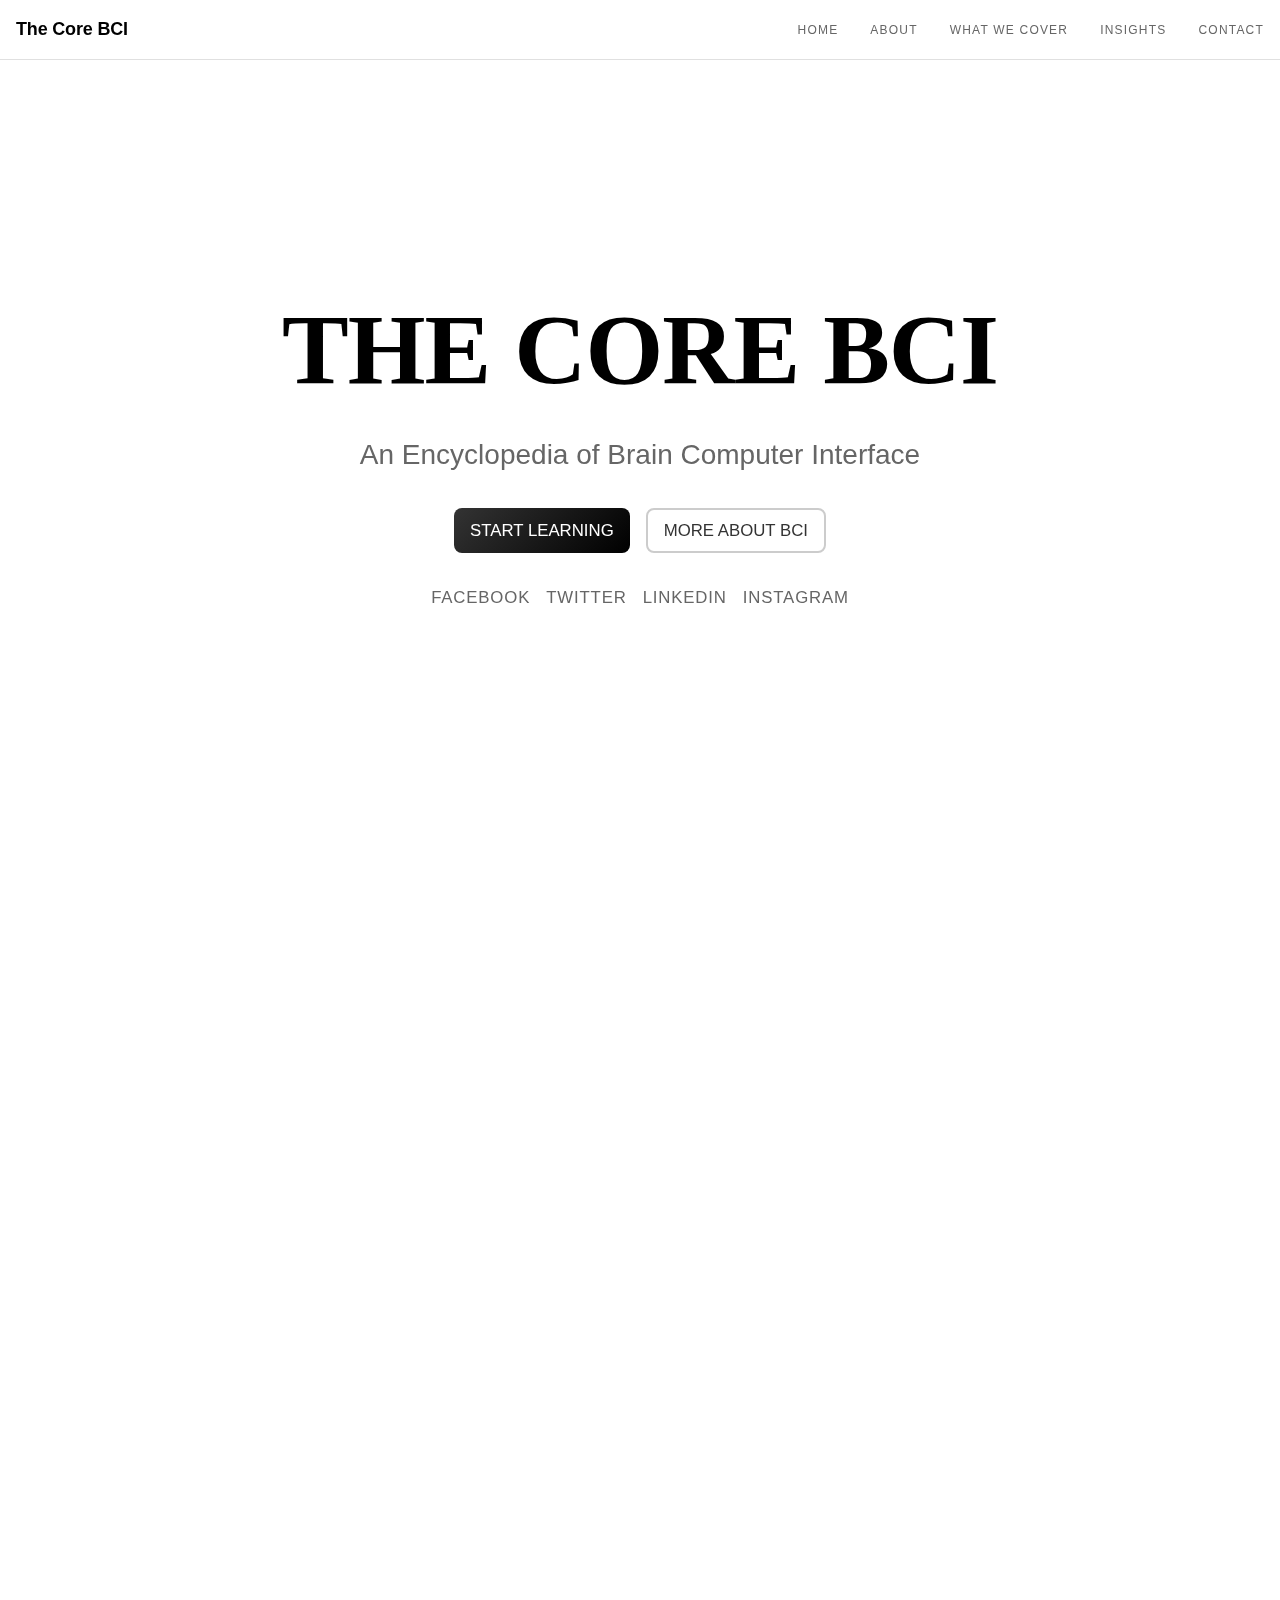
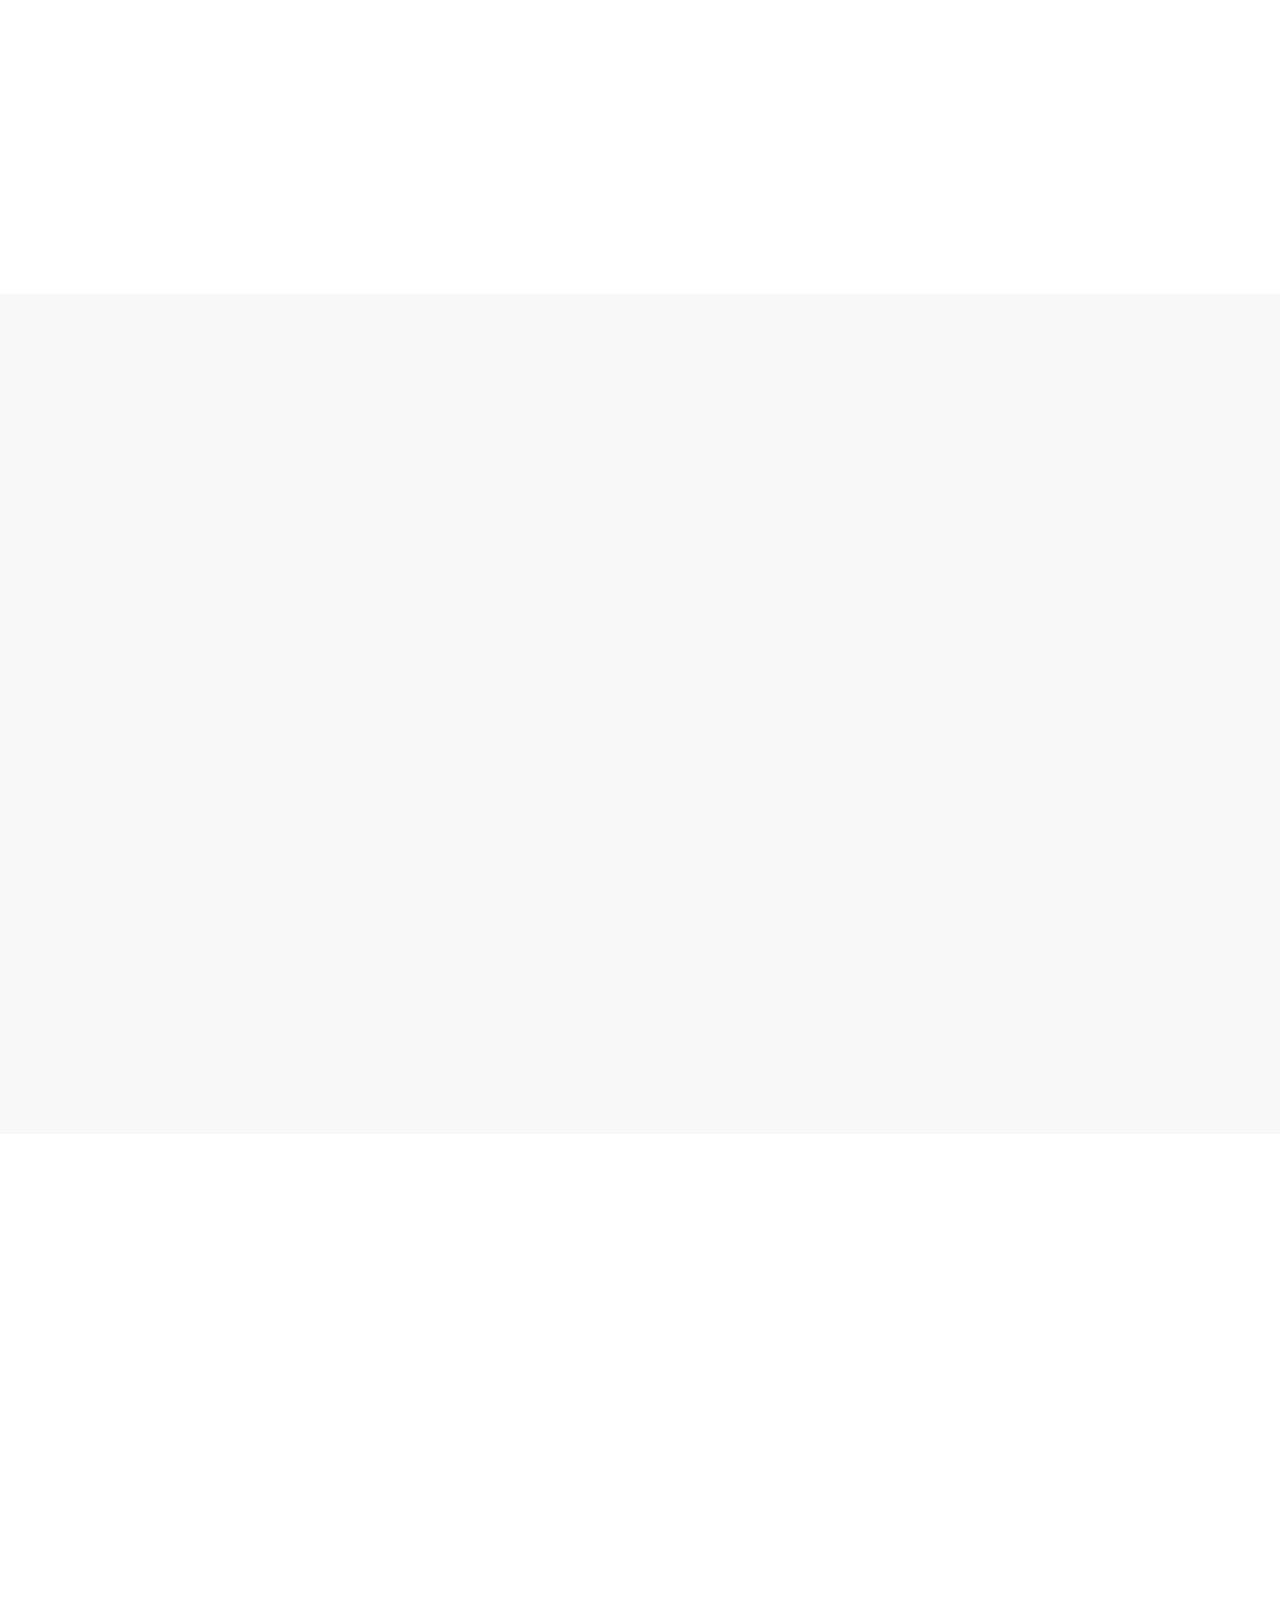
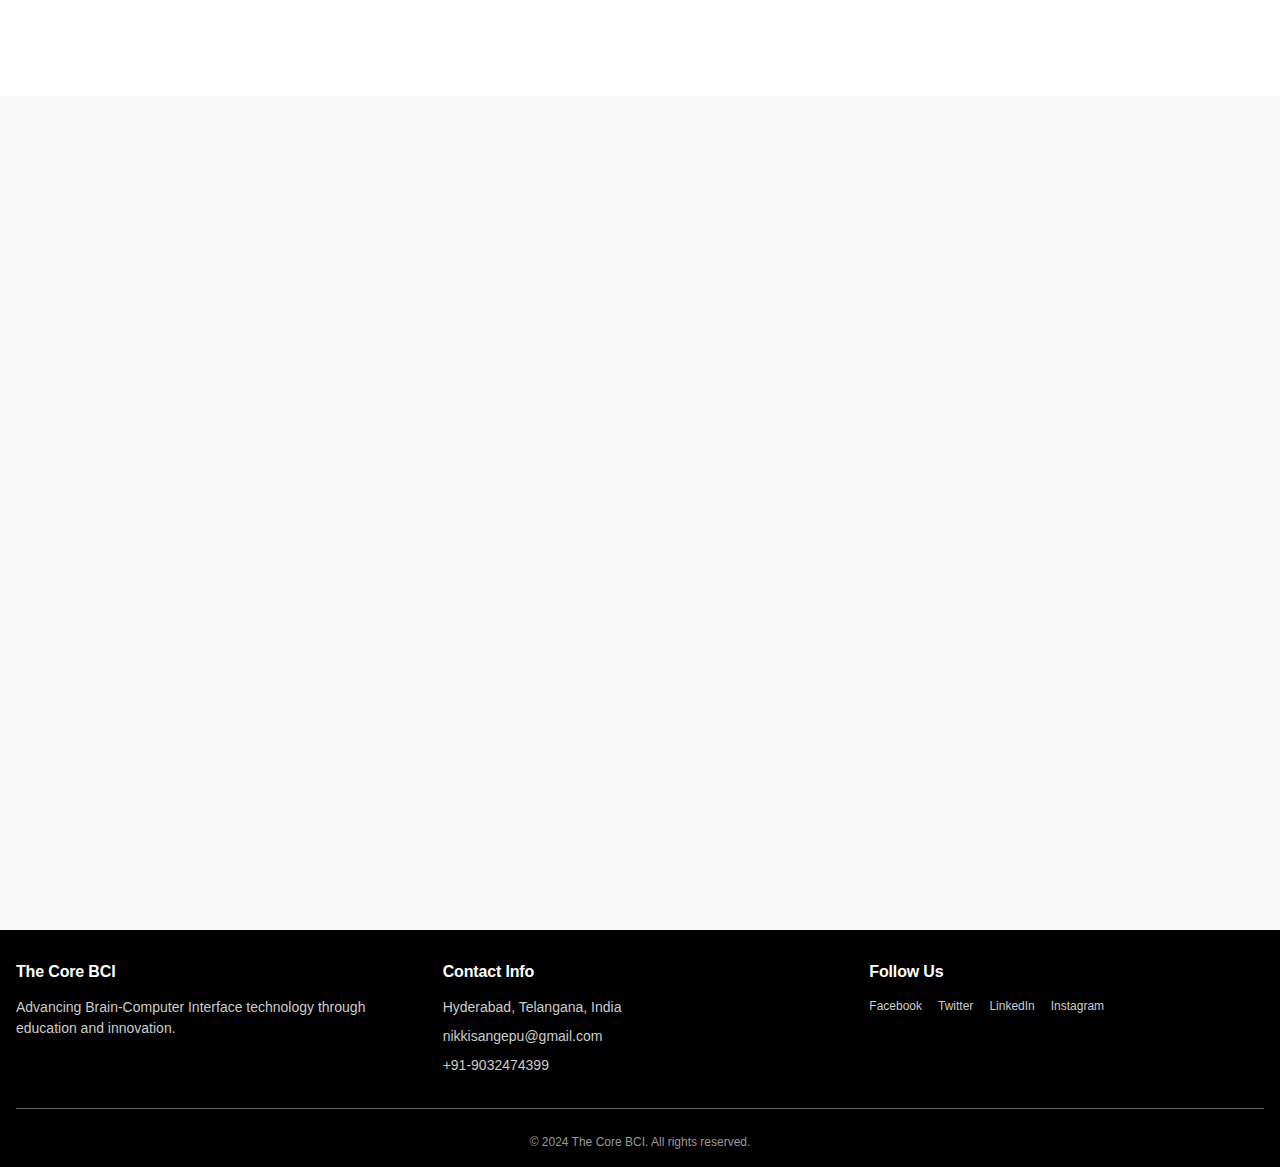
<file: index.html>
<!DOCTYPE html>
<html lang="en">
<head>
    <meta charset="UTF-8">
    <meta name="viewport" content="width=device-width, initial-scale=1.0">
    <title>The Core BCI - Brain-Computer Interface Encyclopedia</title>
    <link rel="stylesheet" href="style.css">
</head>
<body>
    <!-- Navigation -->
    <nav class="navbar" id="navbar">
        <div class="container">
            <div class="nav-brand">
                <a href="#hero">The Core BCI</a>
            </div>
            <ul class="nav-menu" id="nav-menu">
                <li><a href="#hero" class="nav-link">Home</a></li>
                <li><a href="#about" class="nav-link">About</a></li>
                <li><a href="#services" class="nav-link">What We Cover</a></li>
                <li><a href="#works" class="nav-link">Insights</a></li>
                <li><a href="#contact" class="nav-link">Contact</a></li>
            </ul>
            <div class="hamburger" id="hamburger">
                <span class="bar"></span>
                <span class="bar"></span>
                <span class="bar"></span>
            </div>
        </div>
    </nav>

    <!-- Hero Section -->
    <section id="hero" class="hero">
        <div class="container">
            <div class="hero-content">
                <h1 class="hero-title">THE CORE BCI</h1>
                <p class="hero-subtitle">An Encyclopedia of Brain Computer Interface </p>
                <div class="hero-buttons">
                    <a href="#about" class="btn btn--primary">START LEARNING</a>
                    <a href="#services" class="btn btn--outline">MORE ABOUT BCI</a>
                </div>
                <div class="social-links">
                    <a href="#" target="_blank" class="social-link">Facebook</a>
                    <a href="#" target="_blank" class="social-link">Twitter</a>
                    <a href="#" target="_blank" class="social-link">LinkedIn</a>
                    <a href="#" target="_blank" class="social-link">Instagram</a>
                </div>
            </div>
        </div>
    </section>

    <!-- About Section -->
    <!-- <section id="about" class="about">
        <div class="container">
            <div class="section-header">
                <h2 class="section-title">HELLO THERE</h2>
                <h3 class="section-subtitle">We Are The Core BCI</h3>
            </div>
            <div class="about-content">
                <p class="about-description">Technology, in its essence, is neither benevolent nor malevolent. It is empty of intent until filled by human purpose. Brain-computer interface is a next-generation technology that has an astronomical ability to impact our communication with the environment. The Core BCI is a living archive of this technology established with the sole intent of educating users, students, and curious minds to make an informed decision.</p>
                <div class="stats-grid">
                    <div class="stat-item">
                        <div class="stat-number">6+</div>
                        <div class="stat-label">BCI Components Covered</div>
                    </div>
                    <div class="stat-item">
                        <div class="stat-number">100+</div>
                        <div class="stat-label">Hours of Research</div>
                    </div>
                    <div class="stat-item">
                        <div class="stat-number">3+</div>
                        <div class="stat-label">Blog Posts Published</div>
                    </div>
                    <div class="stat-item">
                        <div class="stat-number">∞</div>
                        <div class="stat-label">Learning Opportunities</div>
                    </div>
                </div>
            </div>
        </div>
    </section> -->

    <!-- Services Section -->
    <section id="services" class="services">
        <div class="container">
            <div class="section-header">
                <h2 class="section-title">WHAT WE COVER</h2>
                <p class="section-subtitle">Everything you need to understand BCI technology</p>
            </div>
            <div class="services-grid">
                <div class="service-card">
                    <div class="service-icon">●</div>
                    <h3 class="service-title">Signal Acquisition</h3>
                    <p class="service-description">Comprehensive coverage of EEG, fMRI, and other sensor technologies. Learn about invasive, partially invasive, and non-invasive methods for capturing brain signals.</p>
                </div>
                <div class="service-card">
                    <div class="service-icon">◆</div>
                    <h3 class="service-title">Signal Processing</h3>
                    <p class="service-description">Advanced techniques for filtering, extraction, and amplification. Understand how raw brain data is refined into meaningful neural signals.</p>
                </div>
                <div class="service-card">
                    <div class="service-icon">▲</div>
                    <h3 class="service-title">Feature Construction</h3>
                    <p class="service-description">Converting processed signals into actionable feature vectors. Learn how brain commands are transformed into computer-readable data.</p>
                </div>
                <div class="service-card">
                    <div class="service-icon">■</div>
                    <h3 class="service-title">BCI Classification</h3>
                    <p class="service-description">Machine learning algorithms and classification methods. Discover how AI interprets brain signals and categorizes user intentions.</p>
                </div>
                <div class="service-card">
                    <div class="service-icon">◗</div>
                    <h3 class="service-title">BCI Applications</h3>
                    <p class="service-description">Medical and non-medical applications across various domains. Explore real-world uses from rehabilitation to assistive technologies.</p>
                </div>
                <div class="service-card">
                    <div class="service-icon">◊</div>
                    <h3 class="service-title">Neurology Research</h3>
                    <p class="service-description">Impact on rehabilitation, ALS, MS, stroke, and spinal cord injuries. Understanding BCI's role in improving quality of life.</p>
                </div>
            </div>
        </div>
    </section>

    <!-- Recent Works Section -->
    <section id="works" class="works">
        <div class="container">
            <div class="section-header">
                <h2 class="section-title">RECENT INSIGHTS</h2>
                <p class="section-subtitle">We love what we do, check out some of our latest research</p>
            </div>
            <div class="works-grid">
                <div class="work-card">
                    <div class="work-category">Fundamentals</div>
                    <h3 class="work-title">Basics of BCI - Part 1</h3>
                    <p class="work-description">Brain-Computer Interface technology fundamentals and core concepts for beginners.</p>
                </div>
                <div class="work-card">
                    <div class="work-category">Neurology</div>
                    <h3 class="work-title">Brain Fundamentals - Part 2</h3>
                    <p class="work-description">Understanding neural pathways and brain structure in BCI applications.</p>
                </div>
                <div class="work-card">
                    <div class="work-category">Hardware</div>
                    <h3 class="work-title">BCI Sensors Overview</h3>
                    <p class="work-description">Comprehensive guide to sensor technologies used in brain-computer interfaces.</p>
                </div>
                <div class="work-card">
                    <div class="work-category">Processing</div>
                    <h3 class="work-title">Signal Processing Techniques</h3>
                    <p class="work-description">Advanced methods for processing and analyzing brain signals.</p>
                </div>
                <div class="work-card">
                    <div class="work-category">AI/ML</div>
                    <h3 class="work-title">Classification Methods</h3>
                    <p class="work-description">Machine learning approaches to brain signal classification and interpretation.</p>
                </div>
                <div class="work-card">
                    <div class="work-category">Innovation</div>
                    <h3 class="work-title">Future Applications</h3>
                    <p class="work-description">Emerging trends and future possibilities in BCI technology.</p>
                </div>
            </div>
        </div>
    </section>

    <!-- Testimonial Section -->
    <section id="testimonial" class="testimonial">
        <div class="container">
            <div class="section-header">
                <h2 class="section-title">OUR IMPACT</h2>
                <p class="section-subtitle">The Core BCI has been honored to educate these learners</p>
            </div>
            <div class="testimonial-content">
                <blockquote class="testimonial-quote">
                    "Brain-computer interface technology represents one of the most exciting frontiers in neuroscience and engineering. The Core BCI provides invaluable resources for understanding this complex field with clarity and scientific rigor."
                </blockquote>
                <div class="testimonial-author">
                    <div class="author-name">Research Community</div>
                    <div class="author-role">BCI Enthusiasts Worldwide</div>
                </div>
            </div>
        </div>
    </section>

    <!-- Contact Section -->
    <section id="contact" class="contact">
        <div class="container">
            <div class="section-header">
                <h2 class="section-title">CONTACT US</h2>
                <p class="section-subtitle">Reach out for collaboration or just say hello</p>
            </div>
            <div class="contact-content">
                <div class="contact-info">
                    <div class="contact-item">
                        <h4>Location</h4>
                        <p>Hyderabad, Telangana, India</p>
                    </div>
                    <div class="contact-item">
                        <h4>Email</h4>
                        <p><a href="mailto:nikkisangepu@gmail.com">nikkisangepu@gmail.com</a></p>
                    </div>
                    <div class="contact-item">
                        <h4>Phone</h4>
                        <p><a href="tel:+919032474399">+91-9032474399</a></p>
                    </div>
                </div>
                <form class="contact-form" id="contact-form">
                    <div class="form-row">
                        <div class="form-group">
                            <label class="form-label" for="name">Name</label>
                            <input type="text" class="form-control" id="name" name="name" required>
                        </div>
                        <div class="form-group">
                            <label class="form-label" for="email">Email</label>
                            <input type="email" class="form-control" id="email" name="email" required>
                        </div>
                    </div>
                    <div class="form-group">
                        <label class="form-label" for="subject">Subject</label>
                        <input type="text" class="form-control" id="subject" name="subject" required>
                    </div>
                    <div class="form-group">
                        <label class="form-label" for="message">Message</label>
                        <textarea class="form-control" id="message" name="message" rows="5" required></textarea>
                    </div>
                    <button type="submit" class="btn btn--primary btn--full-width">Send Message</button>
                </form>
            </div>
        </div>
    </section>

    <!-- Footer -->
    <footer class="footer">
        <div class="container">
            <div class="footer-content">
                <div class="footer-section">
                    <h4>The Core BCI</h4>
                    <p>Advancing Brain-Computer Interface technology through education and innovation.</p>
                </div>
                <div class="footer-section">
                    <h4>Contact Info</h4>
                    <p>Hyderabad, Telangana, India</p>
                    <p>nikkisangepu@gmail.com</p>
                    <p>+91-9032474399</p>
                </div>
                <div class="footer-section">
                    <h4>Follow Us</h4>
                    <div class="footer-social">
                        <a href="#" target="_blank">Facebook</a>
                        <a href="#" target="_blank">Twitter</a>
                        <a href="#" target="_blank">LinkedIn</a>
                        <a href="#" target="_blank">Instagram</a>
                    </div>
                </div>
            </div>
            <div class="footer-bottom">
                <p>&copy; 2024 The Core BCI. All rights reserved.</p>
            </div>
        </div>
    </footer>

    <script src="app.js"></script>
</body>
</html>
</file>
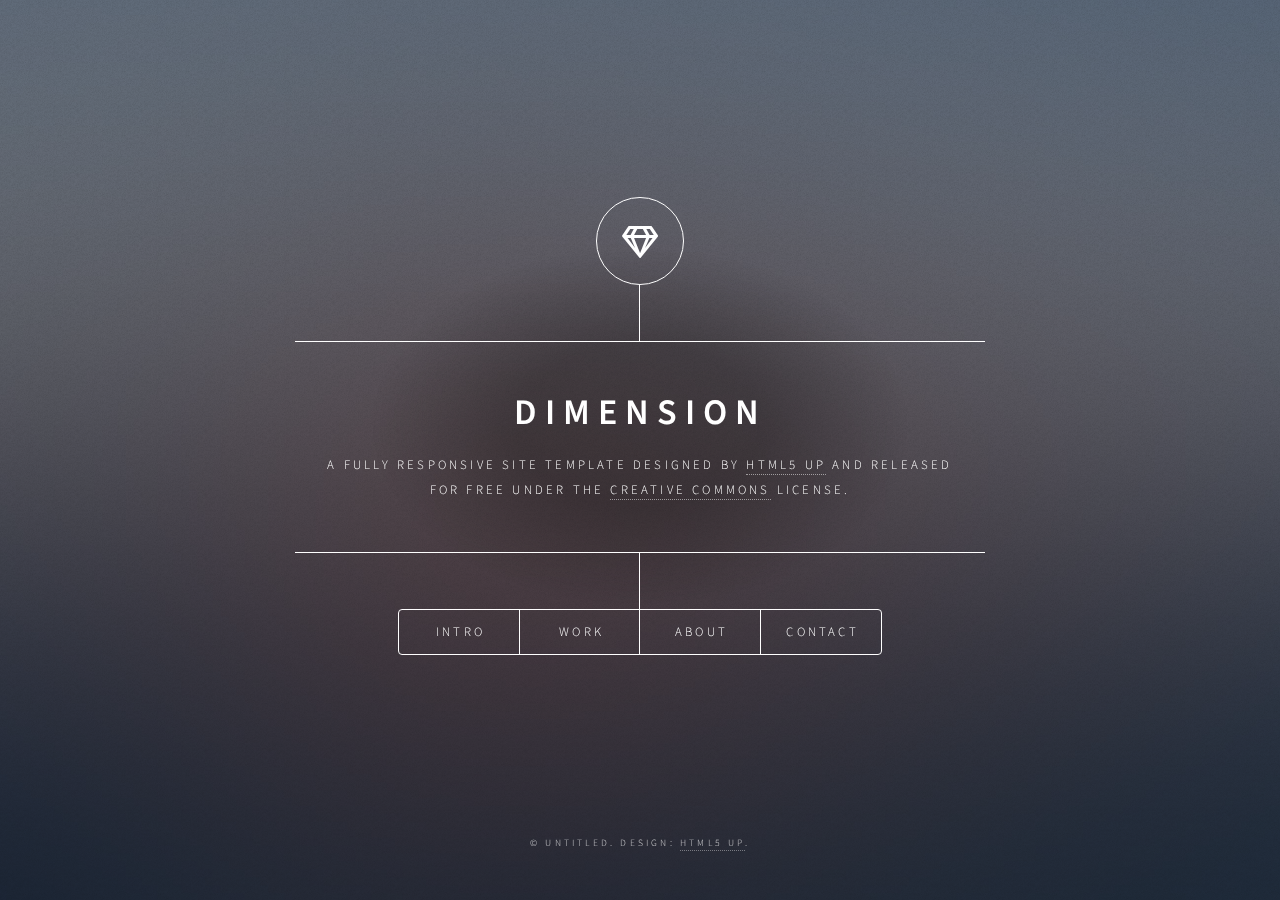
<file: html5up-dimension/index.html>
<!DOCTYPE HTML>
<!--
	Dimension by HTML5 UP
	html5up.net | @ajlkn
	Free for personal and commercial use under the CCA 3.0 license (html5up.net/license)
-->
<html>
	<head>
		<title>Dimension by HTML5 UP</title>
		<meta charset="utf-8" />
		<meta name="viewport" content="width=device-width, initial-scale=1, user-scalable=no" />
		<link rel="stylesheet" href="assets/css/main.css" />
		<noscript><link rel="stylesheet" href="assets/css/noscript.css" /></noscript>
	</head>
	<body class="is-preload">

		<!-- Wrapper -->
			<div id="wrapper">

				<!-- Header -->
					<header id="header">
						<div class="logo">
							<span class="icon fa-gem"></span>
						</div>
						<div class="content">
							<div class="inner">
								<h1>Dimension</h1>
								<p>A fully responsive site template designed by <a href="https://html5up.net">HTML5 UP</a> and released<br />
								for free under the <a href="https://html5up.net/license">Creative Commons</a> license.</p>
							</div>
						</div>
						<nav>
							<ul>
								<li><a href="#intro">Intro</a></li>
								<li><a href="#work">Work</a></li>
								<li><a href="#about">About</a></li>
								<li><a href="#contact">Contact</a></li>
								<!--<li><a href="#elements">Elements</a></li>-->
							</ul>
						</nav>
					</header>

				<!-- Main -->
					<div id="main">

						<!-- Intro -->
							<article id="intro">
								<h2 class="major">Intro</h2>
								<span class="image main"><img src="images/pic01.jpg" alt="" /></span>
								<p>Aenean ornare velit lacus, ac varius enim ullamcorper eu. Proin aliquam facilisis ante interdum congue. Integer mollis, nisl amet convallis, porttitor magna ullamcorper, amet egestas mauris. Ut magna finibus nisi nec lacinia. Nam maximus erat id euismod egestas. By the way, check out my <a href="#work">awesome work</a>.</p>
								<p>Lorem ipsum dolor sit amet, consectetur adipiscing elit. Duis dapibus rutrum facilisis. Class aptent taciti sociosqu ad litora torquent per conubia nostra, per inceptos himenaeos. Etiam tristique libero eu nibh porttitor fermentum. Nullam venenatis erat id vehicula viverra. Nunc ultrices eros ut ultricies condimentum. Mauris risus lacus, blandit sit amet venenatis non, bibendum vitae dolor. Nunc lorem mauris, fringilla in aliquam at, euismod in lectus. Pellentesque habitant morbi tristique senectus et netus et malesuada fames ac turpis egestas. In non lorem sit amet elit placerat maximus. Pellentesque aliquam maximus risus, vel sed vehicula.</p>
							</article>

						<!-- Work -->
							<article id="work">
								<h2 class="major">Work</h2>
								<span class="image main"><img src="images/pic02.jpg" alt="" /></span>
								<p>Adipiscing magna sed dolor elit. Praesent eleifend dignissim arcu, at eleifend sapien imperdiet ac. Aliquam erat volutpat. Praesent urna nisi, fringila lorem et vehicula lacinia quam. Integer sollicitudin mauris nec lorem luctus ultrices.</p>
								<p>Nullam et orci eu lorem consequat tincidunt vivamus et sagittis libero. Mauris aliquet magna magna sed nunc rhoncus pharetra. Pellentesque condimentum sem. In efficitur ligula tate urna. Maecenas laoreet massa vel lacinia pellentesque lorem ipsum dolor. Nullam et orci eu lorem consequat tincidunt. Vivamus et sagittis libero. Mauris aliquet magna magna sed nunc rhoncus amet feugiat tempus.</p>
							</article>

						<!-- About -->
							<article id="about">
								<h2 class="major">About</h2>
								<span class="image main"><img src="images/pic03.jpg" alt="" /></span>
								<p>Lorem ipsum dolor sit amet, consectetur et adipiscing elit. Praesent eleifend dignissim arcu, at eleifend sapien imperdiet ac. Aliquam erat volutpat. Praesent urna nisi, fringila lorem et vehicula lacinia quam. Integer sollicitudin mauris nec lorem luctus ultrices. Aliquam libero et malesuada fames ac ante ipsum primis in faucibus. Cras viverra ligula sit amet ex mollis mattis lorem ipsum dolor sit amet.</p>
							</article>

						<!-- Contact -->
							<article id="contact">
								<h2 class="major">Contact</h2>
								<form method="post" action="#">
									<div class="fields">
										<div class="field half">
											<label for="name">Name</label>
											<input type="text" name="name" id="name" />
										</div>
										<div class="field half">
											<label for="email">Email</label>
											<input type="text" name="email" id="email" />
										</div>
										<div class="field">
											<label for="message">Message</label>
											<textarea name="message" id="message" rows="4"></textarea>
										</div>
									</div>
									<ul class="actions">
										<li><input type="submit" value="Send Message" class="primary" /></li>
										<li><input type="reset" value="Reset" /></li>
									</ul>
								</form>
								<ul class="icons">
									<li><a href="#" class="icon brands fa-twitter"><span class="label">Twitter</span></a></li>
									<li><a href="#" class="icon brands fa-facebook-f"><span class="label">Facebook</span></a></li>
									<li><a href="#" class="icon brands fa-instagram"><span class="label">Instagram</span></a></li>
									<li><a href="#" class="icon brands fa-github"><span class="label">GitHub</span></a></li>
								</ul>
							</article>

						<!-- Elements -->
							<article id="elements">
								<h2 class="major">Elements</h2>

								<section>
									<h3 class="major">Text</h3>
									<p>This is <b>bold</b> and this is <strong>strong</strong>. This is <i>italic</i> and this is <em>emphasized</em>.
									This is <sup>superscript</sup> text and this is <sub>subscript</sub> text.
									This is <u>underlined</u> and this is code: <code>for (;;) { ... }</code>. Finally, <a href="#">this is a link</a>.</p>
									<hr />
									<h2>Heading Level 2</h2>
									<h3>Heading Level 3</h3>
									<h4>Heading Level 4</h4>
									<h5>Heading Level 5</h5>
									<h6>Heading Level 6</h6>
									<hr />
									<h4>Blockquote</h4>
									<blockquote>Fringilla nisl. Donec accumsan interdum nisi, quis tincidunt felis sagittis eget tempus euismod. Vestibulum ante ipsum primis in faucibus vestibulum. Blandit adipiscing eu felis iaculis volutpat ac adipiscing accumsan faucibus. Vestibulum ante ipsum primis in faucibus lorem ipsum dolor sit amet nullam adipiscing eu felis.</blockquote>
									<h4>Preformatted</h4>
									<pre><code>i = 0;

while (!deck.isInOrder()) {
    print 'Iteration ' + i;
    deck.shuffle();
    i++;
}

print 'It took ' + i + ' iterations to sort the deck.';</code></pre>
								</section>

								<section>
									<h3 class="major">Lists</h3>

									<h4>Unordered</h4>
									<ul>
										<li>Dolor pulvinar etiam.</li>
										<li>Sagittis adipiscing.</li>
										<li>Felis enim feugiat.</li>
									</ul>

									<h4>Alternate</h4>
									<ul class="alt">
										<li>Dolor pulvinar etiam.</li>
										<li>Sagittis adipiscing.</li>
										<li>Felis enim feugiat.</li>
									</ul>

									<h4>Ordered</h4>
									<ol>
										<li>Dolor pulvinar etiam.</li>
										<li>Etiam vel felis viverra.</li>
										<li>Felis enim feugiat.</li>
										<li>Dolor pulvinar etiam.</li>
										<li>Etiam vel felis lorem.</li>
										<li>Felis enim et feugiat.</li>
									</ol>
									<h4>Icons</h4>
									<ul class="icons">
										<li><a href="#" class="icon brands fa-twitter"><span class="label">Twitter</span></a></li>
										<li><a href="#" class="icon brands fa-facebook-f"><span class="label">Facebook</span></a></li>
										<li><a href="#" class="icon brands fa-instagram"><span class="label">Instagram</span></a></li>
										<li><a href="#" class="icon brands fa-github"><span class="label">Github</span></a></li>
									</ul>

									<h4>Actions</h4>
									<ul class="actions">
										<li><a href="#" class="button primary">Default</a></li>
										<li><a href="#" class="button">Default</a></li>
									</ul>
									<ul class="actions stacked">
										<li><a href="#" class="button primary">Default</a></li>
										<li><a href="#" class="button">Default</a></li>
									</ul>
								</section>

								<section>
									<h3 class="major">Table</h3>
									<h4>Default</h4>
									<div class="table-wrapper">
										<table>
											<thead>
												<tr>
													<th>Name</th>
													<th>Description</th>
													<th>Price</th>
												</tr>
											</thead>
											<tbody>
												<tr>
													<td>Item One</td>
													<td>Ante turpis integer aliquet porttitor.</td>
													<td>29.99</td>
												</tr>
												<tr>
													<td>Item Two</td>
													<td>Vis ac commodo adipiscing arcu aliquet.</td>
													<td>19.99</td>
												</tr>
												<tr>
													<td>Item Three</td>
													<td> Morbi faucibus arcu accumsan lorem.</td>
													<td>29.99</td>
												</tr>
												<tr>
													<td>Item Four</td>
													<td>Vitae integer tempus condimentum.</td>
													<td>19.99</td>
												</tr>
												<tr>
													<td>Item Five</td>
													<td>Ante turpis integer aliquet porttitor.</td>
													<td>29.99</td>
												</tr>
											</tbody>
											<tfoot>
												<tr>
													<td colspan="2"></td>
													<td>100.00</td>
												</tr>
											</tfoot>
										</table>
									</div>

									<h4>Alternate</h4>
									<div class="table-wrapper">
										<table class="alt">
											<thead>
												<tr>
													<th>Name</th>
													<th>Description</th>
													<th>Price</th>
												</tr>
											</thead>
											<tbody>
												<tr>
													<td>Item One</td>
													<td>Ante turpis integer aliquet porttitor.</td>
													<td>29.99</td>
												</tr>
												<tr>
													<td>Item Two</td>
													<td>Vis ac commodo adipiscing arcu aliquet.</td>
													<td>19.99</td>
												</tr>
												<tr>
													<td>Item Three</td>
													<td> Morbi faucibus arcu accumsan lorem.</td>
													<td>29.99</td>
												</tr>
												<tr>
													<td>Item Four</td>
													<td>Vitae integer tempus condimentum.</td>
													<td>19.99</td>
												</tr>
												<tr>
													<td>Item Five</td>
													<td>Ante turpis integer aliquet porttitor.</td>
													<td>29.99</td>
												</tr>
											</tbody>
											<tfoot>
												<tr>
													<td colspan="2"></td>
													<td>100.00</td>
												</tr>
											</tfoot>
										</table>
									</div>
								</section>

								<section>
									<h3 class="major">Buttons</h3>
									<ul class="actions">
										<li><a href="#" class="button primary">Primary</a></li>
										<li><a href="#" class="button">Default</a></li>
									</ul>
									<ul class="actions">
										<li><a href="#" class="button">Default</a></li>
										<li><a href="#" class="button small">Small</a></li>
									</ul>
									<ul class="actions">
										<li><a href="#" class="button primary icon solid fa-download">Icon</a></li>
										<li><a href="#" class="button icon solid fa-download">Icon</a></li>
									</ul>
									<ul class="actions">
										<li><span class="button primary disabled">Disabled</span></li>
										<li><span class="button disabled">Disabled</span></li>
									</ul>
								</section>

								<section>
									<h3 class="major">Form</h3>
									<form method="post" action="#">
										<div class="fields">
											<div class="field half">
												<label for="demo-name">Name</label>
												<input type="text" name="demo-name" id="demo-name" value="" placeholder="Jane Doe" />
											</div>
											<div class="field half">
												<label for="demo-email">Email</label>
												<input type="email" name="demo-email" id="demo-email" value="" placeholder="jane@untitled.tld" />
											</div>
											<div class="field">
												<label for="demo-category">Category</label>
												<select name="demo-category" id="demo-category">
													<option value="">-</option>
													<option value="1">Manufacturing</option>
													<option value="1">Shipping</option>
													<option value="1">Administration</option>
													<option value="1">Human Resources</option>
												</select>
											</div>
											<div class="field half">
												<input type="radio" id="demo-priority-low" name="demo-priority" checked>
												<label for="demo-priority-low">Low</label>
											</div>
											<div class="field half">
												<input type="radio" id="demo-priority-high" name="demo-priority">
												<label for="demo-priority-high">High</label>
											</div>
											<div class="field half">
												<input type="checkbox" id="demo-copy" name="demo-copy">
												<label for="demo-copy">Email me a copy</label>
											</div>
											<div class="field half">
												<input type="checkbox" id="demo-human" name="demo-human" checked>
												<label for="demo-human">Not a robot</label>
											</div>
											<div class="field">
												<label for="demo-message">Message</label>
												<textarea name="demo-message" id="demo-message" placeholder="Enter your message" rows="6"></textarea>
											</div>
										</div>
										<ul class="actions">
											<li><input type="submit" value="Send Message" class="primary" /></li>
											<li><input type="reset" value="Reset" /></li>
										</ul>
									</form>
								</section>

							</article>

					</div>

				<!-- Footer -->
					<footer id="footer">
						<p class="copyright">&copy; Untitled. Design: <a href="https://html5up.net">HTML5 UP</a>.</p>
					</footer>

			</div>

		<!-- BG -->
			<div id="bg"></div>

		<!-- Scripts -->
			<script src="assets/js/jquery.min.js"></script>
			<script src="assets/js/browser.min.js"></script>
			<script src="assets/js/breakpoints.min.js"></script>
			<script src="assets/js/util.js"></script>
			<script src="assets/js/main.js"></script>

	</body>
</html>
</file>
<file: style.css>
:root {
  /* Primitive Color Tokens */
  --color-white: rgba(255, 255, 255, 1);
  --color-black: rgba(0, 0, 0, 1);
  --color-cream-50: rgba(252, 252, 249, 1);
  --color-cream-100: rgba(255, 255, 253, 1);
  --color-gray-200: rgba(245, 245, 245, 1);
  --color-gray-300: rgba(167, 169, 169, 1);
  --color-gray-400: rgba(119, 124, 124, 1);
  --color-slate-500: rgba(98, 108, 113, 1);
  --color-brown-600: rgba(94, 82, 64, 1);
  --color-charcoal-700: rgba(31, 33, 33, 1);
  --color-charcoal-800: rgba(38, 40, 40, 1);
  --color-slate-900: rgba(19, 52, 59, 1);
  --color-teal-300: rgba(50, 184, 198, 1);
  --color-teal-400: rgba(45, 166, 178, 1);
  --color-teal-500: rgba(33, 128, 141, 1);
  --color-teal-600: rgba(29, 116, 128, 1);
  --color-teal-700: rgba(26, 104, 115, 1);
  --color-teal-800: rgba(41, 150, 161, 1);
  --color-red-400: rgba(255, 84, 89, 1);
  --color-red-500: rgba(192, 21, 47, 1);
  --color-orange-400: rgba(230, 129, 97, 1);
  --color-orange-500: rgba(168, 75, 47, 1);

  /* RGB versions for opacity control */
  --color-brown-600-rgb: 94, 82, 64;
  --color-teal-500-rgb: 33, 128, 141;
  --color-slate-900-rgb: 19, 52, 59;
  --color-slate-500-rgb: 98, 108, 113;
  --color-red-500-rgb: 192, 21, 47;
  --color-red-400-rgb: 255, 84, 89;
  --color-orange-500-rgb: 168, 75, 47;
  --color-orange-400-rgb: 230, 129, 97;

  /* Background color tokens (Light Mode) */
  --color-bg-1: rgba(59, 130, 246, 0.08); /* Light blue */
  --color-bg-2: rgba(245, 158, 11, 0.08); /* Light yellow */
  --color-bg-3: rgba(34, 197, 94, 0.08); /* Light green */
  --color-bg-4: rgba(239, 68, 68, 0.08); /* Light red */
  --color-bg-5: rgba(147, 51, 234, 0.08); /* Light purple */
  --color-bg-6: rgba(249, 115, 22, 0.08); /* Light orange */
  --color-bg-7: rgba(236, 72, 153, 0.08); /* Light pink */
  --color-bg-8: rgba(6, 182, 212, 0.08); /* Light cyan */

  /* Semantic Color Tokens (Light Mode) */
  --color-background: var(--color-cream-50);
  --color-surface: var(--color-cream-100);
  --color-text: var(--color-slate-900);
  --color-text-secondary: var(--color-slate-500);
  --color-primary: var(--color-teal-500);
  --color-primary-hover: var(--color-teal-600);
  --color-primary-active: var(--color-teal-700);
  --color-secondary: rgba(var(--color-brown-600-rgb), 0.12);
  --color-secondary-hover: rgba(var(--color-brown-600-rgb), 0.2);
  --color-secondary-active: rgba(var(--color-brown-600-rgb), 0.25);
  --color-border: rgba(var(--color-brown-600-rgb), 0.2);
  --color-btn-primary-text: var(--color-cream-50);
  --color-card-border: rgba(var(--color-brown-600-rgb), 0.12);
  --color-card-border-inner: rgba(var(--color-brown-600-rgb), 0.12);
  --color-error: var(--color-red-500);
  --color-success: var(--color-teal-500);
  --color-warning: var(--color-orange-500);
  --color-info: var(--color-slate-500);
  --color-focus-ring: rgba(var(--color-teal-500-rgb), 0.4);
  --color-select-caret: rgba(var(--color-slate-900-rgb), 0.8);

  /* Common style patterns */
  --focus-ring: 0 0 0 3px var(--color-focus-ring);
  --focus-outline: 2px solid var(--color-primary);
  --status-bg-opacity: 0.15;
  --status-border-opacity: 0.25;
  --select-caret-light: url("data:image/svg+xml,%3Csvg xmlns='http://www.w3.org/2000/svg' width='16' height='16' viewBox='0 0 24 24' fill='none' stroke='%23134252' stroke-width='2' stroke-linecap='round' stroke-linejoin='round'%3E%3Cpolyline points='6 9 12 15 18 9'%3E%3C/polyline%3E%3C/svg%3E");
  --select-caret-dark: url("data:image/svg+xml,%3Csvg xmlns='http://www.w3.org/2000/svg' width='16' height='16' viewBox='0 0 24 24' fill='none' stroke='%23f5f5f5' stroke-width='2' stroke-linecap='round' stroke-linejoin='round'%3E%3Cpolyline points='6 9 12 15 18 9'%3E%3C/polyline%3E%3C/svg%3E");

  /* RGB versions for opacity control */
  --color-success-rgb: 33, 128, 141;
  --color-error-rgb: 192, 21, 47;
  --color-warning-rgb: 168, 75, 47;
  --color-info-rgb: 98, 108, 113;

  /* Typography */
  --font-family-base: "FKGroteskNeue", "Geist", "Inter", -apple-system,
    BlinkMacSystemFont, "Segoe UI", Roboto, sans-serif;
  --font-family-mono: "Berkeley Mono", ui-monospace, SFMono-Regular, Menlo,
    Monaco, Consolas, monospace;
  --font-size-xs: 11px;
  --font-size-sm: 12px;
  --font-size-base: 14px;
  --font-size-md: 14px;
  --font-size-lg: 16px;
  --font-size-xl: 18px;
  --font-size-2xl: 20px;
  --font-size-3xl: 24px;
  --font-size-4xl: 30px;
  --font-weight-normal: 400;
  --font-weight-medium: 500;
  --font-weight-semibold: 550;
  --font-weight-bold: 600;
  --line-height-tight: 1.2;
  --line-height-normal: 1.5;
  --letter-spacing-tight: -0.01em;

  /* Spacing */
  --space-0: 0;
  --space-1: 1px;
  --space-2: 2px;
  --space-4: 4px;
  --space-6: 6px;
  --space-8: 8px;
  --space-10: 10px;
  --space-12: 12px;
  --space-16: 16px;
  --space-20: 20px;
  --space-24: 24px;
  --space-32: 32px;

  /* Border Radius */
  --radius-sm: 6px;
  --radius-base: 8px;
  --radius-md: 10px;
  --radius-lg: 12px;
  --radius-full: 9999px;

  /* Shadows */
  --shadow-xs: 0 1px 2px rgba(0, 0, 0, 0.02);
  --shadow-sm: 0 1px 3px rgba(0, 0, 0, 0.04), 0 1px 2px rgba(0, 0, 0, 0.02);
  --shadow-md: 0 4px 6px -1px rgba(0, 0, 0, 0.04),
    0 2px 4px -1px rgba(0, 0, 0, 0.02);
  --shadow-lg: 0 10px 15px -3px rgba(0, 0, 0, 0.04),
    0 4px 6px -2px rgba(0, 0, 0, 0.02);
  --shadow-inset-sm: inset 0 1px 0 rgba(255, 255, 255, 0.15),
    inset 0 -1px 0 rgba(0, 0, 0, 0.03);

  /* Animation */
  --duration-fast: 150ms;
  --duration-normal: 250ms;
  --ease-standard: cubic-bezier(0.16, 1, 0.3, 1);

  /* Layout */
  --container-sm: 640px;
  --container-md: 768px;
  --container-lg: 1024px;
  --container-xl: 1280px;
}

/* Dark mode colors */
@media (prefers-color-scheme: dark) {
  :root {
    /* RGB versions for opacity control (Dark Mode) */
    --color-gray-400-rgb: 119, 124, 124;
    --color-teal-300-rgb: 50, 184, 198;
    --color-gray-300-rgb: 167, 169, 169;
    --color-gray-200-rgb: 245, 245, 245;

    /* Background color tokens (Dark Mode) */
    --color-bg-1: rgba(29, 78, 216, 0.15); /* Dark blue */
    --color-bg-2: rgba(180, 83, 9, 0.15); /* Dark yellow */
    --color-bg-3: rgba(21, 128, 61, 0.15); /* Dark green */
    --color-bg-4: rgba(185, 28, 28, 0.15); /* Dark red */
    --color-bg-5: rgba(107, 33, 168, 0.15); /* Dark purple */
    --color-bg-6: rgba(194, 65, 12, 0.15); /* Dark orange */
    --color-bg-7: rgba(190, 24, 93, 0.15); /* Dark pink */
    --color-bg-8: rgba(8, 145, 178, 0.15); /* Dark cyan */
    
    /* Semantic Color Tokens (Dark Mode) */
    --color-background: var(--color-charcoal-700);
    --color-surface: var(--color-charcoal-800);
    --color-text: var(--color-gray-200);
    --color-text-secondary: rgba(var(--color-gray-300-rgb), 0.7);
    --color-primary: var(--color-teal-300);
    --color-primary-hover: var(--color-teal-400);
    --color-primary-active: var(--color-teal-800);
    --color-secondary: rgba(var(--color-gray-400-rgb), 0.15);
    --color-secondary-hover: rgba(var(--color-gray-400-rgb), 0.25);
    --color-secondary-active: rgba(var(--color-gray-400-rgb), 0.3);
    --color-border: rgba(var(--color-gray-400-rgb), 0.3);
    --color-error: var(--color-red-400);
    --color-success: var(--color-teal-300);
    --color-warning: var(--color-orange-400);
    --color-info: var(--color-gray-300);
    --color-focus-ring: rgba(var(--color-teal-300-rgb), 0.4);
    --color-btn-primary-text: var(--color-slate-900);
    --color-card-border: rgba(var(--color-gray-400-rgb), 0.2);
    --color-card-border-inner: rgba(var(--color-gray-400-rgb), 0.15);
    --shadow-inset-sm: inset 0 1px 0 rgba(255, 255, 255, 0.1),
      inset 0 -1px 0 rgba(0, 0, 0, 0.15);
    --button-border-secondary: rgba(var(--color-gray-400-rgb), 0.2);
    --color-border-secondary: rgba(var(--color-gray-400-rgb), 0.2);
    --color-select-caret: rgba(var(--color-gray-200-rgb), 0.8);

    /* Common style patterns - updated for dark mode */
    --focus-ring: 0 0 0 3px var(--color-focus-ring);
    --focus-outline: 2px solid var(--color-primary);
    --status-bg-opacity: 0.15;
    --status-border-opacity: 0.25;
    --select-caret-light: url("data:image/svg+xml,%3Csvg xmlns='http://www.w3.org/2000/svg' width='16' height='16' viewBox='0 0 24 24' fill='none' stroke='%23134252' stroke-width='2' stroke-linecap='round' stroke-linejoin='round'%3E%3Cpolyline points='6 9 12 15 18 9'%3E%3C/polyline%3E%3C/svg%3E");
    --select-caret-dark: url("data:image/svg+xml,%3Csvg xmlns='http://www.w3.org/2000/svg' width='16' height='16' viewBox='0 0 24 24' fill='none' stroke='%23f5f5f5' stroke-width='2' stroke-linecap='round' stroke-linejoin='round'%3E%3Cpolyline points='6 9 12 15 18 9'%3E%3C/polyline%3E%3C/svg%3E");

    /* RGB versions for dark mode */
    --color-success-rgb: var(--color-teal-300-rgb);
    --color-error-rgb: var(--color-red-400-rgb);
    --color-warning-rgb: var(--color-orange-400-rgb);
    --color-info-rgb: var(--color-gray-300-rgb);
  }
}

/* Data attribute for manual theme switching */
[data-color-scheme="dark"] {
  /* RGB versions for opacity control (dark mode) */
  --color-gray-400-rgb: 119, 124, 124;
  --color-teal-300-rgb: 50, 184, 198;
  --color-gray-300-rgb: 167, 169, 169;
  --color-gray-200-rgb: 245, 245, 245;

  /* Colorful background palette - Dark Mode */
  --color-bg-1: rgba(29, 78, 216, 0.15); /* Dark blue */
  --color-bg-2: rgba(180, 83, 9, 0.15); /* Dark yellow */
  --color-bg-3: rgba(21, 128, 61, 0.15); /* Dark green */
  --color-bg-4: rgba(185, 28, 28, 0.15); /* Dark red */
  --color-bg-5: rgba(107, 33, 168, 0.15); /* Dark purple */
  --color-bg-6: rgba(194, 65, 12, 0.15); /* Dark orange */
  --color-bg-7: rgba(190, 24, 93, 0.15); /* Dark pink */
  --color-bg-8: rgba(8, 145, 178, 0.15); /* Dark cyan */
  
  /* Semantic Color Tokens (Dark Mode) */
  --color-background: var(--color-charcoal-700);
  --color-surface: var(--color-charcoal-800);
  --color-text: var(--color-gray-200);
  --color-text-secondary: rgba(var(--color-gray-300-rgb), 0.7);
  --color-primary: var(--color-teal-300);
  --color-primary-hover: var(--color-teal-400);
  --color-primary-active: var(--color-teal-800);
  --color-secondary: rgba(var(--color-gray-400-rgb), 0.15);
  --color-secondary-hover: rgba(var(--color-gray-400-rgb), 0.25);
  --color-secondary-active: rgba(var(--color-gray-400-rgb), 0.3);
  --color-border: rgba(var(--color-gray-400-rgb), 0.3);
  --color-error: var(--color-red-400);
  --color-success: var(--color-teal-300);
  --color-warning: var(--color-orange-400);
  --color-info: var(--color-gray-300);
  --color-focus-ring: rgba(var(--color-teal-300-rgb), 0.4);
  --color-btn-primary-text: var(--color-slate-900);
  --color-card-border: rgba(var(--color-gray-400-rgb), 0.15);
  --color-card-border-inner: rgba(var(--color-gray-400-rgb), 0.15);
  --shadow-inset-sm: inset 0 1px 0 rgba(255, 255, 255, 0.1),
    inset 0 -1px 0 rgba(0, 0, 0, 0.15);
  --color-border-secondary: rgba(var(--color-gray-400-rgb), 0.2);
  --color-select-caret: rgba(var(--color-gray-200-rgb), 0.8);

  /* Common style patterns - updated for dark mode */
  --focus-ring: 0 0 0 3px var(--color-focus-ring);
  --focus-outline: 2px solid var(--color-primary);
  --status-bg-opacity: 0.15;
  --status-border-opacity: 0.25;
  --select-caret-light: url("data:image/svg+xml,%3Csvg xmlns='http://www.w3.org/2000/svg' width='16' height='16' viewBox='0 0 24 24' fill='none' stroke='%23134252' stroke-width='2' stroke-linecap='round' stroke-linejoin='round'%3E%3Cpolyline points='6 9 12 15 18 9'%3E%3C/polyline%3E%3C/svg%3E");
  --select-caret-dark: url("data:image/svg+xml,%3Csvg xmlns='http://www.w3.org/2000/svg' width='16' height='16' viewBox='0 0 24 24' fill='none' stroke='%23f5f5f5' stroke-width='2' stroke-linecap='round' stroke-linejoin='round'%3E%3Cpolyline points='6 9 12 15 18 9'%3E%3C/polyline%3E%3C/svg%3E");

  /* RGB versions for dark mode */
  --color-success-rgb: var(--color-teal-300-rgb);
  --color-error-rgb: var(--color-red-400-rgb);
  --color-warning-rgb: var(--color-orange-400-rgb);
  --color-info-rgb: var(--color-gray-300-rgb);
}

[data-color-scheme="light"] {
  /* RGB versions for opacity control (light mode) */
  --color-brown-600-rgb: 94, 82, 64;
  --color-teal-500-rgb: 33, 128, 141;
  --color-slate-900-rgb: 19, 52, 59;
  
  /* Semantic Color Tokens (Light Mode) */
  --color-background: var(--color-cream-50);
  --color-surface: var(--color-cream-100);
  --color-text: var(--color-slate-900);
  --color-text-secondary: var(--color-slate-500);
  --color-primary: var(--color-teal-500);
  --color-primary-hover: var(--color-teal-600);
  --color-primary-active: var(--color-teal-700);
  --color-secondary: rgba(var(--color-brown-600-rgb), 0.12);
  --color-secondary-hover: rgba(var(--color-brown-600-rgb), 0.2);
  --color-secondary-active: rgba(var(--color-brown-600-rgb), 0.25);
  --color-border: rgba(var(--color-brown-600-rgb), 0.2);
  --color-btn-primary-text: var(--color-cream-50);
  --color-card-border: rgba(var(--color-brown-600-rgb), 0.12);
  --color-card-border-inner: rgba(var(--color-brown-600-rgb), 0.12);
  --color-error: var(--color-red-500);
  --color-success: var(--color-teal-500);
  --color-warning: var(--color-orange-500);
  --color-info: var(--color-slate-500);
  --color-focus-ring: rgba(var(--color-teal-500-rgb), 0.4);

  /* RGB versions for light mode */
  --color-success-rgb: var(--color-teal-500-rgb);
  --color-error-rgb: var(--color-red-500-rgb);
  --color-warning-rgb: var(--color-orange-500-rgb);
  --color-info-rgb: var(--color-slate-500-rgb);
}

/* Base styles */
html {
  font-size: var(--font-size-base);
  font-family: var(--font-family-base);
  line-height: var(--line-height-normal);
  color: var(--color-text);
  background-color: var(--color-background);
  -webkit-font-smoothing: antialiased;
  box-sizing: border-box;
}

body {
  margin: 0;
  padding: 0;
}

*,
*::before,
*::after {
  box-sizing: inherit;
}

/* Typography */
h1,
h2,
h3,
h4,
h5,
h6 {
  margin: 0;
  font-weight: var(--font-weight-semibold);
  line-height: var(--line-height-tight);
  color: var(--color-text);
  letter-spacing: var(--letter-spacing-tight);
}

h1 {
  font-size: var(--font-size-4xl);
}
h2 {
  font-size: var(--font-size-3xl);
}
h3 {
  font-size: var(--font-size-2xl);
}
h4 {
  font-size: var(--font-size-xl);
}
h5 {
  font-size: var(--font-size-lg);
}
h6 {
  font-size: var(--font-size-md);
}

p {
  margin: 0 0 var(--space-16) 0;
}

a {
  color: var(--color-primary);
  text-decoration: none;
  transition: color var(--duration-fast) var(--ease-standard);
}

a:hover {
  color: var(--color-primary-hover);
}

code,
pre {
  font-family: var(--font-family-mono);
  font-size: calc(var(--font-size-base) * 0.95);
  background-color: var(--color-secondary);
  border-radius: var(--radius-sm);
}

code {
  padding: var(--space-1) var(--space-4);
}

pre {
  padding: var(--space-16);
  margin: var(--space-16) 0;
  overflow: auto;
  border: 1px solid var(--color-border);
}

pre code {
  background: none;
  padding: 0;
}

/* Buttons */
.btn {
  display: inline-flex;
  align-items: center;
  justify-content: center;
  padding: var(--space-8) var(--space-16);
  border-radius: var(--radius-base);
  font-size: var(--font-size-base);
  font-weight: 500;
  line-height: 1.5;
  cursor: pointer;
  transition: all var(--duration-normal) var(--ease-standard);
  border: none;
  text-decoration: none;
  position: relative;
}

.btn:focus-visible {
  outline: none;
  box-shadow: var(--focus-ring);
}

.btn--primary {
  background: var(--color-primary);
  color: var(--color-btn-primary-text);
}

.btn--primary:hover {
  background: var(--color-primary-hover);
}

.btn--primary:active {
  background: var(--color-primary-active);
}

.btn--secondary {
  background: var(--color-secondary);
  color: var(--color-text);
}

.btn--secondary:hover {
  background: var(--color-secondary-hover);
}

.btn--secondary:active {
  background: var(--color-secondary-active);
}

.btn--outline {
  background: transparent;
  border: 1px solid var(--color-border);
  color: var(--color-text);
}

.btn--outline:hover {
  background: var(--color-secondary);
}

.btn--sm {
  padding: var(--space-4) var(--space-12);
  font-size: var(--font-size-sm);
  border-radius: var(--radius-sm);
}

.btn--lg {
  padding: var(--space-10) var(--space-20);
  font-size: var(--font-size-lg);
  border-radius: var(--radius-md);
}

.btn--full-width {
  width: 100%;
}

.btn:disabled {
  opacity: 0.5;
  cursor: not-allowed;
}

/* Form elements */
.form-control {
  display: block;
  width: 100%;
  padding: var(--space-8) var(--space-12);
  font-size: var(--font-size-md);
  line-height: 1.5;
  color: var(--color-text);
  background-color: var(--color-surface);
  border: 1px solid var(--color-border);
  border-radius: var(--radius-base);
  transition: border-color var(--duration-fast) var(--ease-standard),
    box-shadow var(--duration-fast) var(--ease-standard);
}

textarea.form-control {
  font-family: var(--font-family-base);
  font-size: var(--font-size-base);
}

select.form-control {
  padding: var(--space-8) var(--space-12);
  -webkit-appearance: none;
  -moz-appearance: none;
  appearance: none;
  background-image: var(--select-caret-light);
  background-repeat: no-repeat;
  background-position: right var(--space-12) center;
  background-size: 16px;
  padding-right: var(--space-32);
}

/* Add a dark mode specific caret */
@media (prefers-color-scheme: dark) {
  select.form-control {
    background-image: var(--select-caret-dark);
  }
}

/* Also handle data-color-scheme */
[data-color-scheme="dark"] select.form-control {
  background-image: var(--select-caret-dark);
}

[data-color-scheme="light"] select.form-control {
  background-image: var(--select-caret-light);
}

.form-control:focus {
  border-color: var(--color-primary);
  outline: var(--focus-outline);
}

.form-label {
  display: block;
  margin-bottom: var(--space-8);
  font-weight: var(--font-weight-medium);
  font-size: var(--font-size-sm);
}

.form-group {
  margin-bottom: var(--space-16);
}

/* Card component */
.card {
  background-color: var(--color-surface);
  border-radius: var(--radius-lg);
  border: 1px solid var(--color-card-border);
  box-shadow: var(--shadow-sm);
  overflow: hidden;
  transition: box-shadow var(--duration-normal) var(--ease-standard);
}

.card:hover {
  box-shadow: var(--shadow-md);
}

.card__body {
  padding: var(--space-16);
}

.card__header,
.card__footer {
  padding: var(--space-16);
  border-bottom: 1px solid var(--color-card-border-inner);
}

/* Status indicators - simplified with CSS variables */
.status {
  display: inline-flex;
  align-items: center;
  padding: var(--space-6) var(--space-12);
  border-radius: var(--radius-full);
  font-weight: var(--font-weight-medium);
  font-size: var(--font-size-sm);
}

.status--success {
  background-color: rgba(
    var(--color-success-rgb, 33, 128, 141),
    var(--status-bg-opacity)
  );
  color: var(--color-success);
  border: 1px solid
    rgba(var(--color-success-rgb, 33, 128, 141), var(--status-border-opacity));
}

.status--error {
  background-color: rgba(
    var(--color-error-rgb, 192, 21, 47),
    var(--status-bg-opacity)
  );
  color: var(--color-error);
  border: 1px solid
    rgba(var(--color-error-rgb, 192, 21, 47), var(--status-border-opacity));
}

.status--warning {
  background-color: rgba(
    var(--color-warning-rgb, 168, 75, 47),
    var(--status-bg-opacity)
  );
  color: var(--color-warning);
  border: 1px solid
    rgba(var(--color-warning-rgb, 168, 75, 47), var(--status-border-opacity));
}

.status--info {
  background-color: rgba(
    var(--color-info-rgb, 98, 108, 113),
    var(--status-bg-opacity)
  );
  color: var(--color-info);
  border: 1px solid
    rgba(var(--color-info-rgb, 98, 108, 113), var(--status-border-opacity));
}

/* Container layout */
.container {
  width: 100%;
  margin-right: auto;
  margin-left: auto;
  padding-right: var(--space-16);
  padding-left: var(--space-16);
}

@media (min-width: 640px) {
  .container {
    max-width: var(--container-sm);
  }
}
@media (min-width: 768px) {
  .container {
    max-width: var(--container-md);
  }
}
@media (min-width: 1024px) {
  .container {
    max-width: var(--container-lg);
  }
}
@media (min-width: 1280px) {
  .container {
    max-width: var(--container-xl);
  }
}

/* Utility classes */
.flex {
  display: flex;
}
.flex-col {
  flex-direction: column;
}
.items-center {
  align-items: center;
}
.justify-center {
  justify-content: center;
}
.justify-between {
  justify-content: space-between;
}
.gap-4 {
  gap: var(--space-4);
}
.gap-8 {
  gap: var(--space-8);
}
.gap-16 {
  gap: var(--space-16);
}

.m-0 {
  margin: 0;
}
.mt-8 {
  margin-top: var(--space-8);
}
.mb-8 {
  margin-bottom: var(--space-8);
}
.mx-8 {
  margin-left: var(--space-8);
  margin-right: var(--space-8);
}
.my-8 {
  margin-top: var(--space-8);
  margin-bottom: var(--space-8);
}

.p-0 {
  padding: 0;
}
.py-8 {
  padding-top: var(--space-8);
  padding-bottom: var(--space-8);
}
.px-8 {
  padding-left: var(--space-8);
  padding-right: var(--space-8);
}
.py-16 {
  padding-top: var(--space-16);
  padding-bottom: var(--space-16);
}
.px-16 {
  padding-left: var(--space-16);
  padding-right: var(--space-16);
}

.block {
  display: block;
}
.hidden {
  display: none;
}

/* Accessibility */
.sr-only {
  position: absolute;
  width: 1px;
  height: 1px;
  padding: 0;
  margin: -1px;
  overflow: hidden;
  clip: rect(0, 0, 0, 0);
  white-space: nowrap;
  border-width: 0;
}

:focus-visible {
  outline: var(--focus-outline);
  outline-offset: 2px;
}

/* Dark mode specifics */
[data-color-scheme="dark"] .btn--outline {
  border: 1px solid var(--color-border-secondary);
}

@font-face {
  font-family: 'FKGroteskNeue';
  src: url('https://r2cdn.perplexity.ai/fonts/FKGroteskNeue.woff2')
    format('woff2');
}

/* END PERPLEXITY DESIGN SYSTEM */
/* Greyscale Color Override Variables */
:root {
  /* Greyscale Primary Colors */
  --color-black: #000000;
  --color-white: #FFFFFF;
  --color-grey-50: #F8F8F8;
  --color-grey-100: #F0F0F0;
  --color-grey-200: #E0E0E0;
  --color-grey-300: #CCCCCC;
  --color-grey-400: #999999;
  --color-grey-500: #666666;
  --color-grey-600: #333333;

  /* Override ALL Design System with Greyscale - Complete Override */
  --color-background: var(--color-white);
  --color-surface: var(--color-white);
  --color-text: var(--color-grey-600);
  --color-text-secondary: var(--color-grey-500);
  --color-primary: var(--color-black);
  --color-primary-hover: var(--color-grey-600);
  --color-primary-active: var(--color-grey-500);
  --color-secondary: var(--color-grey-200);
  --color-secondary-hover: var(--color-grey-300);
  --color-secondary-active: var(--color-grey-400);
  --color-border: var(--color-grey-200);
  --color-btn-primary-text: var(--color-white);
  --color-card-border: var(--color-grey-200);
  --color-card-border-inner: var(--color-grey-200);
  --color-error: var(--color-grey-600);
  --color-success: var(--color-black);
  --color-warning: var(--color-grey-500);
  --color-info: var(--color-grey-500);
  --color-focus-ring: rgba(0, 0, 0, 0.2);

  /* Override teal and other colored variables */
  --color-teal-300: var(--color-grey-400);
  --color-teal-400: var(--color-grey-500);
  --color-teal-500: var(--color-black);
  --color-teal-600: var(--color-grey-600);
  --color-teal-700: var(--color-grey-500);
  --color-teal-800: var(--color-grey-600);

  /* Background variations */
  --color-bg-1: var(--color-grey-50);
  --color-bg-2: var(--color-grey-100);
  --color-bg-3: var(--color-grey-50);
  --color-bg-4: var(--color-grey-100);
  --color-bg-5: var(--color-grey-50);
  --color-bg-6: var(--color-grey-100);
  --color-bg-7: var(--color-grey-50);
  --color-bg-8: var(--color-grey-100);

  /* Shadows in greyscale */
  --shadow-xs: 0 1px 2px rgba(0, 0, 0, 0.05);
  --shadow-sm: 0 1px 3px rgba(0, 0, 0, 0.08), 0 1px 2px rgba(0, 0, 0, 0.04);
  --shadow-md: 0 4px 6px -1px rgba(0, 0, 0, 0.08), 0 2px 4px -1px rgba(0, 0, 0, 0.04);
  --shadow-lg: 0 10px 15px -3px rgba(0, 0, 0, 0.1), 0 4px 6px -2px rgba(0, 0, 0, 0.05);

  /* Force outline colors to greyscale */
  --focus-outline: 2px solid var(--color-grey-500);
  --focus-ring: 0 0 0 3px rgba(0, 0, 0, 0.2);
}

/* Force greyscale on all elements */
* {
  accent-color: var(--color-grey-500) !important;
}

/* Additional typography */
@import url('https://fonts.googleapis.com/css2?family=Inter:wght@300;400;500;600;700&display=swap');

/* Override base typography */
html {
  font-family: 'Inter', var(--font-family-base);
  scroll-behavior: smooth;
  background-color: var(--color-white);
  color: var(--color-grey-600);
}

body {
  margin: 0;
  padding: 0;
  background-color: var(--color-white);
  color: var(--color-grey-600);
}

/* Force all links and buttons to greyscale */
a, button, input, textarea, select {
  color: inherit !important;
  outline-color: var(--color-grey-500) !important;
}

a:focus, button:focus, input:focus, textarea:focus, select:focus {
  outline: 2px solid var(--color-grey-500) !important;
  box-shadow: 0 0 0 3px rgba(0, 0, 0, 0.2) !important;
}

/* Navigation */
.navbar {
  position: fixed;
  top: 0;
  left: 0;
  right: 0;
  background: rgba(255, 255, 255, 0.95);
  backdrop-filter: blur(10px);
  border-bottom: 1px solid var(--color-grey-200);
  z-index: 1000;
  transition: all var(--duration-normal) var(--ease-standard);
}

.navbar.scrolled {
  background: var(--color-white);
  box-shadow: var(--shadow-md);
}

.navbar .container {
  display: flex;
  align-items: center;
  justify-content: space-between;
  padding: var(--space-16) var(--space-16);
}

.nav-brand a {
  font-size: var(--font-size-xl);
  font-weight: var(--font-weight-bold);
  color: var(--color-black) !important;
  text-decoration: none;
  letter-spacing: var(--letter-spacing-tight);
}

.nav-menu {
  display: flex;
  list-style: none;
  margin: 0;
  padding: 0;
  gap: var(--space-32);
}

.nav-link {
  color: var(--color-grey-500) !important;
  text-decoration: none;
  font-weight: var(--font-weight-medium);
  font-size: var(--font-size-sm);
  text-transform: uppercase;
  letter-spacing: 0.1em;
  transition: color var(--duration-fast) var(--ease-standard);
}

.nav-link:hover,
.nav-link.active {
  color: var(--color-black) !important;
}

.hamburger {
  display: none;
  flex-direction: column;
  cursor: pointer;
  gap: var(--space-4);
}

.hamburger .bar {
  width: 25px;
  height: 2px;
  background: var(--color-grey-600);
  transition: all var(--duration-fast) var(--ease-standard);
}

/* Hero Section */
.hero {
  min-height: 100vh;
  text-align: center;
  display: flex;
  align-items: center;
  justify-content: center;
  text-align: center;
  /* background-color: rgba(255, 0, 0, 0.112); */
  /* background-image: url('http://i.pinimg.com/originals/ed/40/2d/ed402d125cdfba223226e725857508a1.gif'); */
  background-repeat: no-repeat;
  background-size: cover;
  padding: var(--space-32) 0;
  backdrop-filter: blur(12px);
  -webkit-backdrop-filter: blur(12px);
}

.hero-content {
  /* max-width: 1600px; */
  /* background-color: rgba(0, 0, 0, 0.238); */
  backdrop-filter: blur(15px);
  padding: 10dvw;
}

.hero-title {
  font-size: clamp(var(--font-size-3xl), 15vw, 100px);
  font-weight: var(--font-weight-bold);
  color: var(--color-black) !important;
  margin-bottom: var(--space-24);
  letter-spacing: var(--letter-spacing-tight);
  line-height: var(--line-height-tight);
  font-family:'Times New Roman', Times, serif;
}

.hero-subtitle {
  font-size: var(--font-size-xl);
  color: var(--color-grey-500) !important;
  margin-bottom: var(--space-32);
  line-height: var(--line-height-normal);
  max-width: 600px;
  margin-left: auto;
  margin-right: auto;
}

.hero-buttons {
  display: flex;
  gap: var(--space-16);
  justify-content: center;
  margin-bottom: var(--space-32);
  flex-wrap: wrap;
}

.hero-subtitle p {
  color: #000000;
}

.social-links {
  display: flex;
  gap: var(--space-16);
  justify-content: center;
}

.social-link {
  color: var(--color-grey-500) !important;
  text-decoration: none;
  font-size: var(--font-size-sm);
  font-weight: var(--font-weight-medium);
  text-transform: uppercase;
  letter-spacing: 0.05em;
  transition: color var(--duration-fast) var(--ease-standard);
}

.social-link:hover {
  color: var(--color-black) !important;
}

/* Button Overrides for Greyscale */
.btn {
  display: inline-flex;
  align-items: center;
  justify-content: center;
  padding: var(--space-8) var(--space-16);
  border-radius: var(--radius-base);
  font-size: var(--font-size-base);
  font-weight: 500;
  line-height: 1.5;
  cursor: pointer;
  transition: all var(--duration-normal) var(--ease-standard);
  border: none;
  text-decoration: none;
  position: relative;
}

.btn:focus-visible {
  outline: 2px solid var(--color-grey-500) !important;
  box-shadow: 0 0 0 3px rgba(0, 0, 0, 0.2) !important;
}

.btn--primary {
  background: linear-gradient(135deg, var(--color-grey-600), var(--color-black));
  color: var(--color-white) !important;
  border: none;
}

.btn--primary:hover {
  background: linear-gradient(135deg, var(--color-black), var(--color-grey-600));
  transform: translateY(-2px);
  color: var(--color-white) !important;
}

.btn--outline {
  background: transparent;
  border: 2px solid var(--color-grey-300);
  color: var(--color-grey-600) !important;
}

.btn--outline:hover {
  background: var(--color-grey-200);
  border-color: var(--color-grey-500);
  color: var(--color-black) !important;
  transform: translateY(-2px);
}

.btn--full-width {
  width: 100%;
}

/* Section Styles */
section {
  padding: 120px 0;
}

.section-header {
  text-align: center;
  margin-bottom: 80px;
}

.section-title {
  font-size: var(--font-size-3xl);
  font-weight: var(--font-weight-bold);
  color: var(--color-black) !important;
  margin-bottom: var(--space-16);
  letter-spacing: var(--letter-spacing-tight);
  text-transform: uppercase;
}

.section-subtitle {
  font-size: var(--font-size-xl);
  color: var(--color-grey-500) !important;
  max-width: 600px;
  margin: 0 auto;
  line-height: var(--line-height-normal);
}

/* About Section */
.about {
  background: var(--color-grey-50);
}

.about-description {
  font-size: var(--font-size-lg);
  color: var(--color-grey-500) !important;
  line-height: var(--line-height-normal);
  max-width: 800px;
  margin: 0 auto var(--space-32);
  text-align: center;
}

.stats-grid {
  display: grid;
  grid-template-columns: repeat(auto-fit, minmax(200px, 1fr));
  gap: var(--space-32);
  max-width: 800px;
  margin: 0 auto;
}

.stat-item {
  text-align: center;
}

.stat-number {
  font-size: 48px;
  font-weight: var(--font-weight-bold);
  color: var(--color-black) !important;
  margin-bottom: var(--space-8);
}

.stat-label {
  font-size: var(--font-size-base);
  color: var(--color-grey-500) !important;
  text-transform: uppercase;
  letter-spacing: 0.05em;
  font-weight: var(--font-weight-medium);
}

/* Services Section */
.services {
  background: var(--color-white);
}

.services-grid {
  display: grid;
  grid-template-columns: repeat(auto-fit, minmax(300px, 1fr));
  gap: var(--space-32);
}

.service-card {
  background: var(--color-white);
  padding: var(--space-32);
  border-radius: var(--radius-lg);
  text-align: center;
  border: 1px solid var(--color-grey-200);
  box-shadow: var(--shadow-sm);
  transition: all var(--duration-normal) var(--ease-standard);
}

.services-card h3 {
  font-size: 2.5rem;
}

.services-card p {
  font-size: 5rem;
}

.service-card:hover {
  transform: translateY(-8px);
  box-shadow: var(--shadow-lg);
  border-color: var(--color-grey-300);
}

.service-icon {
  font-size: 48px;
  margin-bottom: var(--space-20);
  color: var(--color-grey-600) !important;
  font-weight: bold;
}

.service-title {
  font-size: var(--font-size-xl);
  font-weight: var(--font-weight-semibold);
  color: var(--color-black) !important;
  margin-bottom: var(--space-16);
}

.service-description {
  color: var(--color-grey-500) !important;
  line-height: var(--line-height-normal);
}

/* Works Section */
.works {
  background: var(--color-grey-50);
}

.works-grid {
  display: grid;
  grid-template-columns: repeat(auto-fit, minmax(300px, 1fr));
  gap: var(--space-24);
}

.work-card {
  background: var(--color-white);
  padding: var(--space-24);
  border-radius: var(--radius-lg);
  border: 1px solid var(--color-grey-200);
  box-shadow: var(--shadow-sm);
  transition: all var(--duration-normal) var(--ease-standard);
}

.work-card h3 {
  font-size: 1.5rem;
}

.work-card p {
  font-size: 1.3rem;
}

.work-card:hover {
  transform: translateY(-4px);
  box-shadow: var(--shadow-md);
  border-color: var(--color-grey-300);
}

.work-category {
  display: inline-block;
  background: linear-gradient(135deg, var(--color-grey-500), var(--color-grey-600));
  color: var(--color-white) !important;
  padding: var(--space-4) var(--space-12);
  border-radius: var(--radius-full);
  font-size: var(--font-size-xs);
  font-weight: var(--font-weight-medium);
  text-transform: uppercase;
  letter-spacing: 0.05em;
  margin-bottom: var(--space-16);
}

.work-title {
  font-size: var(--font-size-lg);
  font-weight: var(--font-weight-semibold);
  color: var(--color-black) !important;
  margin-bottom: var(--space-12);
}

.work-description {
  color: var(--color-grey-500) !important;
  line-height: var(--line-height-normal);
  font-size: var(--font-size-sm);
}

/* Testimonial Section */
.testimonial {
  background: var(--color-white);
  text-align: center;
}

.testimonial-quote {
  font-size: var(--font-size-2xl);
  font-style: italic;
  color: var(--color-grey-600) !important;
  line-height: var(--line-height-normal);
  max-width: 800px;
  margin: 0 auto var(--space-32);
  border: none;
  padding: 0;
  position: relative;
}

.testimonial-quote::before {
  content: '"';
  font-size: 60px;
  color: var(--color-grey-300) !important;
  position: absolute;
  left: -30px;
  top: -10px;
}

.testimonial-quote::after {
  content: '"';
  font-size: 60px;
  color: var(--color-grey-300) !important;
  position: absolute;
  right: -30px;
  bottom: -40px;
}

.testimonial-author {
  max-width: 400px;
  margin: 0 auto;
}

.author-name {
  font-size: var(--font-size-lg);
  font-weight: var(--font-weight-semibold);
  color: var(--color-black) !important;
  margin-bottom: var(--space-4);
}

.author-role {
  font-size: var(--font-size-base);
  color: var(--color-grey-500) !important;
  text-transform: uppercase;
  letter-spacing: 0.05em;
}

/* Contact Section */
.contact {
  background: var(--color-grey-50);
  font-size: 1.5rem;
}

.contact-content {
  display: grid;
  grid-template-columns: 1fr 2fr;
  gap: var(--space-32);
  max-width: 1000px;
  margin: 0 auto;
}

.contact-info {
  display: flex;
  flex-direction: column;
  gap: var(--space-24);
}

.contact-item h4 {
  font-size: var(--font-size-lg);
  font-weight: var(--font-weight-semibold);
  color: var(--color-black) !important;
  margin-bottom: var(--space-8);
}

.contact-item p {
  color: var(--color-grey-500) !important;
  margin: 0;
}

.contact-item a {
  color: var(--color-grey-600) !important;
  text-decoration: none;
  transition: color var(--duration-fast) var(--ease-standard);
}

.contact-item a:hover {
  color: var(--color-black) !important;
}

/* Contact Form */
.contact-form {
  background: var(--color-white);
  padding: var(--space-32);
  border-radius: var(--radius-lg);
  border: 1px solid var(--color-grey-200);
  box-shadow: var(--shadow-sm);
}

.contact-form p { 
  font-size: 6rem;
}

.form-row {
  display: grid;
  grid-template-columns: 1fr 1fr;
  gap: var(--space-16);
}

.form-group {
  margin-bottom: var(--space-20);
}

.form-control {
  background-color: var(--color-white) !important;
  border: 1px solid var(--color-grey-200) !important;
  color: var(--color-grey-600) !important;
  padding: var(--space-8) var(--space-12);
  font-size: var(--font-size-md);
  line-height: 1.5;
  border-radius: var(--radius-base);
  transition: border-color var(--duration-fast) var(--ease-standard);
  width: 100%;
  display: block;
}

.form-control:focus {
  border-color: var(--color-grey-500) !important;
  outline: 2px solid rgba(0, 0, 0, 0.1) !important;
  box-shadow: 0 0 0 3px rgba(0, 0, 0, 0.1) !important;
}

.form-label {
  color: var(--color-black) !important;
  display: block;
  margin-bottom: var(--space-8);
  font-weight: var(--font-weight-medium);
  font-size: var(--font-size-sm);
}

/* Footer */
.footer {
  background: var(--color-black);
  color: var(--color-grey-300) !important;
  padding: var(--space-32) 0 var(--space-16);
}

.footer-content {
  display: grid;
  grid-template-columns: repeat(auto-fit, minmax(250px, 1fr));
  gap: var(--space-32);
  margin-bottom: var(--space-24);
}

.footer-section h4 {
  color: var(--color-white) !important;
  font-size: var(--font-size-lg);
  font-weight: var(--font-weight-semibold);
  margin-bottom: var(--space-16);
}

.footer-section p {
  color: var(--color-grey-300) !important;
  line-height: var(--line-height-normal);
  margin-bottom: var(--space-8);
}

.footer-social {
  display: flex;
  gap: var(--space-16);
  flex-wrap: wrap;
}

.footer-social a {
  color: var(--color-grey-300) !important;
  text-decoration: none;
  font-size: var(--font-size-sm);
  transition: color var(--duration-fast) var(--ease-standard);
}

.footer-social a:hover {
  color: var(--color-white) !important;
}

.footer-bottom {
  text-align: center;
  padding-top: var(--space-24);
  border-top: 1px solid var(--color-grey-500);
}

.footer-bottom p {
  color: var(--color-grey-400) !important;
  margin: 0;
  font-size: var(--font-size-sm);
}

/* Mobile Responsive */
@media (max-width: 768px) {
  .nav-menu {
    display: none;
    position: absolute;
    top: 100%;
    left: 0;
    right: 0;
    background: var(--color-white);
    flex-direction: column;
    padding: var(--space-20);
    box-shadow: var(--shadow-lg);
  }

  .nav-menu.active {
    display: flex;
  }

  .hamburger {
    display: flex;
  }

  .hamburger.active .bar:nth-child(1) {
    transform: rotate(45deg) translate(6px, 6px);
  }

  .hamburger.active .bar:nth-child(2) {
    opacity: 0;
  }

  .hamburger.active .bar:nth-child(3) {
    transform: rotate(-45deg) translate(6px, -6px);
  }

  section {
    padding: 80px 0;
  }

  .section-header {
    margin-bottom: 60px;
  }

  .hero-buttons {
    flex-direction: column;
    align-items: center;
  }

  .hero-buttons .btn {
    width: 280px;
  }

  .stats-grid {
    grid-template-columns: repeat(2, 1fr);
    gap: var(--space-24);
  }

  .services-grid,
  .works-grid {
    grid-template-columns: 1fr;
  }

  .contact-content {
    grid-template-columns: 1fr;
    gap: var(--space-24);
  }

  .form-row {
    grid-template-columns: 1fr;
  }

  .footer-content {
    grid-template-columns: 1fr;
    text-align: center;
  }

  .footer-social {
    justify-content: center;
  }
}

@media (max-width: 480px) {
  .hero-title {
    font-size: var(--font-size-3xl);
  }

  .hero-subtitle {
    font-size: var(--font-size-lg);
  }

  .section-title {
    font-size: var(--font-size-2xl);
  }

  .section-subtitle {
    font-size: var(--font-size-lg);
  }

  .stats-grid {
    grid-template-columns: 1fr;
    gap: var(--space-20);
  }

  .stat-number {
    font-size: 36px;
  }

  .service-card,
  .contact-form {
    padding: var(--space-24);
  }

  .testimonial-quote {
    font-size: var(--font-size-xl);
  }

  .testimonial-quote::before,
  .testimonial-quote::after {
    display: none;
  }

  .social-links {
    flex-wrap: wrap;
  }
}

/* Animation Classes */
.fade-in-up {
  opacity: 0;
  transform: translateY(30px);
  transition: all 0.6s ease;
}

.fade-in-up.animate {
  opacity: 1;
  transform: translateY(0);
}

/* Scroll Indicator */
.scroll-indicator {
  position: fixed;
  top: 0;
  left: 0;
  width: 100%;
  height: 4px;
  background: linear-gradient(90deg, var(--color-grey-600), var(--color-black)) !important;
  transform-origin: 0%;
  z-index: 9999;
  transition: transform 0.1s ease;
}

/* Notification Styles - Greyscale */
.notification {
  position: fixed;
  top: 20px;
  right: 20px;
  z-index: 10000;
  padding: var(--space-16) var(--space-20);
  border-radius: var(--radius-base);
  color: var(--color-white) !important;
  font-size: var(--font-size-sm);
  font-weight: var(--font-weight-medium);
  max-width: 400px;
  box-shadow: var(--shadow-lg);
  transform: translateX(100%);
  transition: transform var(--duration-normal) var(--ease-standard);
}

.notification.show {
  transform: translateX(0);
}

.notification--success {
  background: var(--color-black) !important;
}

.notification--error {
  background: var(--color-grey-600) !important;
}

.notification--info {
  background: var(--color-grey-500) !important;
}

.notification-content {
  display: flex;
  justify-content: space-between;
  align-items: center;
  gap: var(--space-16);
}

.notification-close {
  background: none;
  border: none;
  color: inherit !important;
  font-size: var(--font-size-lg);
  cursor: pointer;
  padding: 0;
  width: 20px;
  height: 20px;
  display: flex;
  align-items: center;
  justify-content: center;
}

.blog_hero {
  margin-left: 17dvw;
  margin-right: 17dvw;
}


.blog_hero h1  {
  font-size: 5rem;
}

.blog_hero h2  {
  font-size: 4rem;
}

.blog_hero h3  {
  font-size: 3rem;
}

.blog_hero h4  {
  font-size: 2rem;
}

.blog_hero p {
  font-size: 1.5rem;
}

.hero p {
  font-size: 2rem;
}

.hero a {
  font-size: 1.2rem;
}
</file>
<file: html5up-dimension/assets/css/noscript.css>
/*
	Dimension by HTML5 UP
	html5up.net | @ajlkn
	Free for personal and commercial use under the CCA 3.0 license (html5up.net/license)
*/

/* BG */

	body.is-preload #bg:before {
		background-color: transparent;
	}

/* Header */

	body.is-preload #header {
		-moz-filter: none;
		-webkit-filter: none;
		-ms-filter: none;
		filter: none;
	}

		body.is-preload #header > * {
			opacity: 1;
		}

		body.is-preload #header .content .inner {
			max-height: none;
			padding: 3rem 2rem;
			opacity: 1;
		}

/* Main */

	#main article {
		opacity: 1;
		margin: 4rem 0 0 0;
	}
</file>
<file: html5up-dimension/assets/css/main.css>
@import url(fontawesome-all.min.css);
@import url("https://fonts.googleapis.com/css?family=Source+Sans+Pro:300italic,600italic,300,600");

/*
	Dimension by HTML5 UP
	html5up.net | @ajlkn
	Free for personal and commercial use under the CCA 3.0 license (html5up.net/license)
*/

html, body, div, span, applet, object,
iframe, h1, h2, h3, h4, h5, h6, p, blockquote,
pre, a, abbr, acronym, address, big, cite,
code, del, dfn, em, img, ins, kbd, q, s, samp,
small, strike, strong, sub, sup, tt, var, b,
u, i, center, dl, dt, dd, ol, ul, li, fieldset,
form, label, legend, table, caption, tbody,
tfoot, thead, tr, th, td, article, aside,
canvas, details, embed, figure, figcaption,
footer, header, hgroup, menu, nav, output, ruby,
section, summary, time, mark, audio, video {
	margin: 0;
	padding: 0;
	border: 0;
	font-size: 100%;
	font: inherit;
	vertical-align: baseline;}

article, aside, details, figcaption, figure,
footer, header, hgroup, menu, nav, section {
	display: block;}

body {
	line-height: 1;
}

ol, ul {
	list-style: none;
}

blockquote, q {
	quotes: none;
}

	blockquote:before, blockquote:after, q:before, q:after {
		content: '';
		content: none;
	}

table {
	border-collapse: collapse;
	border-spacing: 0;
}

body {
	-webkit-text-size-adjust: none;
}

mark {
	background-color: transparent;
	color: inherit;
}

input::-moz-focus-inner {
	border: 0;
	padding: 0;
}

input, select, textarea {
	-moz-appearance: none;
	-webkit-appearance: none;
	-ms-appearance: none;
	appearance: none;
}

/* Basic */

	@-ms-viewport {
		width: device-width;
	}

	@media screen and (max-width: 480px) {

		html, body {
			min-width: 320px;
		}

	}

	html {
		box-sizing: border-box;
	}

	*, *:before, *:after {
		box-sizing: inherit;
	}

	body {
		background: #1b1f22;
	}

		body.is-preload *, body.is-preload *:before, body.is-preload *:after {
			-moz-animation: none !important;
			-webkit-animation: none !important;
			-ms-animation: none !important;
			animation: none !important;
			-moz-transition: none !important;
			-webkit-transition: none !important;
			-ms-transition: none !important;
			transition: none !important;
		}

/* Type */

	html {
		font-size: 16pt;
	}

		@media screen and (max-width: 1680px) {

			html {
				font-size: 12pt;
			}

		}

		@media screen and (max-width: 736px) {

			html {
				font-size: 11pt;
			}

		}

		@media screen and (max-width: 360px) {

			html {
				font-size: 10pt;
			}

		}

	body, input, select, textarea {
		color: #ffffff;
		font-family: "Source Sans Pro", sans-serif;
		font-weight: 300;
		font-size: 1rem;
		line-height: 1.65;
	}

	a {
		-moz-transition: color 0.2s ease-in-out, background-color 0.2s ease-in-out, border-bottom-color 0.2s ease-in-out;
		-webkit-transition: color 0.2s ease-in-out, background-color 0.2s ease-in-out, border-bottom-color 0.2s ease-in-out;
		-ms-transition: color 0.2s ease-in-out, background-color 0.2s ease-in-out, border-bottom-color 0.2s ease-in-out;
		transition: color 0.2s ease-in-out, background-color 0.2s ease-in-out, border-bottom-color 0.2s ease-in-out;
		border-bottom: dotted 1px rgba(255, 255, 255, 0.5);
		text-decoration: none;
		color: inherit;
	}

		a:hover {
			border-bottom-color: transparent;
		}

	strong, b {
		color: #ffffff;
		font-weight: 600;
	}

	em, i {
		font-style: italic;
	}

	p {
		margin: 0 0 2rem 0;
	}

	h1, h2, h3, h4, h5, h6 {
		color: #ffffff;
		font-weight: 600;
		line-height: 1.5;
		margin: 0 0 1rem 0;
		text-transform: uppercase;
		letter-spacing: 0.2rem;
	}

		h1 a, h2 a, h3 a, h4 a, h5 a, h6 a {
			color: inherit;
			text-decoration: none;
		}

		h1.major, h2.major, h3.major, h4.major, h5.major, h6.major {
			border-bottom: solid 1px #ffffff;
			width: -moz-max-content;
			width: -webkit-max-content;
			width: -ms-max-content;
			width: max-content;
			padding-bottom: 0.5rem;
			margin: 0 0 2rem 0;
		}

	h1 {
		font-size: 2.25rem;
		line-height: 1.3;
		letter-spacing: 0.5rem;
	}

	h2 {
		font-size: 1.5rem;
		line-height: 1.4;
		letter-spacing: 0.5rem;
	}

	h3 {
		font-size: 1rem;
	}

	h4 {
		font-size: 0.8rem;
	}

	h5 {
		font-size: 0.7rem;
	}

	h6 {
		font-size: 0.6rem;
	}

	@media screen and (max-width: 736px) {

		h1 {
			font-size: 1.75rem;
			line-height: 1.4;
		}

		h2 {
			font-size: 1.25em;
			line-height: 1.5;
		}

	}

	sub {
		font-size: 0.8rem;
		position: relative;
		top: 0.5rem;
	}

	sup {
		font-size: 0.8rem;
		position: relative;
		top: -0.5rem;
	}

	blockquote {
		border-left: solid 4px #ffffff;
		font-style: italic;
		margin: 0 0 2rem 0;
		padding: 0.5rem 0 0.5rem 2rem;
	}

	code {
		background: rgba(255, 255, 255, 0.075);
		border-radius: 4px;
		font-family: "Courier New", monospace;
		font-size: 0.9rem;
		margin: 0 0.25rem;
		padding: 0.25rem 0.65rem;
	}

	pre {
		-webkit-overflow-scrolling: touch;
		font-family: "Courier New", monospace;
		font-size: 0.9rem;
		margin: 0 0 2rem 0;
	}

		pre code {
			display: block;
			line-height: 1.75;
			padding: 1rem 1.5rem;
			overflow-x: auto;
		}

	hr {
		border: 0;
		border-bottom: solid 1px #ffffff;
		margin: 2.75rem 0;
	}

	.align-left {
		text-align: left;
	}

	.align-center {
		text-align: center;
	}

	.align-right {
		text-align: right;
	}

/* Form */

	form {
		margin: 0 0 2rem 0;
	}

		form > :last-child {
			margin-bottom: 0;
		}

		form > .fields {
			display: -moz-flex;
			display: -webkit-flex;
			display: -ms-flex;
			display: flex;
			-moz-flex-wrap: wrap;
			-webkit-flex-wrap: wrap;
			-ms-flex-wrap: wrap;
			flex-wrap: wrap;
			width: calc(100% + 3rem);
			margin: -1.5rem 0 2rem -1.5rem;
		}

			form > .fields > .field {
				-moz-flex-grow: 0;
				-webkit-flex-grow: 0;
				-ms-flex-grow: 0;
				flex-grow: 0;
				-moz-flex-shrink: 0;
				-webkit-flex-shrink: 0;
				-ms-flex-shrink: 0;
				flex-shrink: 0;
				padding: 1.5rem 0 0 1.5rem;
				width: calc(100% - 1.5rem);
			}

				form > .fields > .field.half {
					width: calc(50% - 0.75rem);
				}

				form > .fields > .field.third {
					width: calc(100%/3 - 0.5rem);
				}

				form > .fields > .field.quarter {
					width: calc(25% - 0.375rem);
				}

		@media screen and (max-width: 480px) {

			form > .fields {
				width: calc(100% + 3rem);
				margin: -1.5rem 0 2rem -1.5rem;
			}

				form > .fields > .field {
					padding: 1.5rem 0 0 1.5rem;
					width: calc(100% - 1.5rem);
				}

					form > .fields > .field.half {
						width: calc(100% - 1.5rem);
					}

					form > .fields > .field.third {
						width: calc(100% - 1.5rem);
					}

					form > .fields > .field.quarter {
						width: calc(100% - 1.5rem);
					}

		}

	label {
		color: #ffffff;
		display: block;
		font-size: 0.8rem;
		font-weight: 300;
		letter-spacing: 0.2rem;
		line-height: 1.5;
		margin: 0 0 1rem 0;
		text-transform: uppercase;
	}

	input[type="text"],
	input[type="password"],
	input[type="email"],
	input[type="tel"],
	select,
	textarea {
		-moz-appearance: none;
		-webkit-appearance: none;
		-ms-appearance: none;
		appearance: none;
		-moz-transition: border-color 0.2s ease-in-out, box-shadow 0.2s ease-in-out, background-color 0.2s ease-in-out;
		-webkit-transition: border-color 0.2s ease-in-out, box-shadow 0.2s ease-in-out, background-color 0.2s ease-in-out;
		-ms-transition: border-color 0.2s ease-in-out, box-shadow 0.2s ease-in-out, background-color 0.2s ease-in-out;
		transition: border-color 0.2s ease-in-out, box-shadow 0.2s ease-in-out, background-color 0.2s ease-in-out;
		background-color: transparent;
		border-radius: 4px;
		border: solid 1px #ffffff;
		color: inherit;
		display: block;
		outline: 0;
		padding: 0 1rem;
		text-decoration: none;
		width: 100%;
	}

		input[type="text"]:invalid,
		input[type="password"]:invalid,
		input[type="email"]:invalid,
		input[type="tel"]:invalid,
		select:invalid,
		textarea:invalid {
			box-shadow: none;
		}

		input[type="text"]:focus,
		input[type="password"]:focus,
		input[type="email"]:focus,
		input[type="tel"]:focus,
		select:focus,
		textarea:focus {
			background: rgba(255, 255, 255, 0.075);
			border-color: #ffffff;
			box-shadow: 0 0 0 1px #ffffff;
		}

	select {
		background-image: url("data:image/svg+xml;charset=utf8,%3Csvg xmlns='http://www.w3.org/2000/svg' width='40' height='40' preserveAspectRatio='none' viewBox='0 0 40 40'%3E%3Cpath d='M9.4,12.3l10.4,10.4l10.4-10.4c0.2-0.2,0.5-0.4,0.9-0.4c0.3,0,0.6,0.1,0.9,0.4l3.3,3.3c0.2,0.2,0.4,0.5,0.4,0.9 c0,0.4-0.1,0.6-0.4,0.9L20.7,31.9c-0.2,0.2-0.5,0.4-0.9,0.4c-0.3,0-0.6-0.1-0.9-0.4L4.3,17.3c-0.2-0.2-0.4-0.5-0.4-0.9 c0-0.4,0.1-0.6,0.4-0.9l3.3-3.3c0.2-0.2,0.5-0.4,0.9-0.4S9.1,12.1,9.4,12.3z' fill='%23ffffff' /%3E%3C/svg%3E");
		background-size: 1.25rem;
		background-repeat: no-repeat;
		background-position: calc(100% - 1rem) center;
		height: 2.75rem;
		padding-right: 2.75rem;
		text-overflow: ellipsis;
	}

		select option {
			color: #ffffff;
			background: #1b1f22;
		}

		select:focus::-ms-value {
			background-color: transparent;
		}

		select::-ms-expand {
			display: none;
		}

	input[type="text"],
	input[type="password"],
	input[type="email"],
	select {
		height: 2.75rem;
	}

	textarea {
		padding: 0.75rem 1rem;
	}

	input[type="checkbox"],
	input[type="radio"] {
		-moz-appearance: none;
		-webkit-appearance: none;
		-ms-appearance: none;
		appearance: none;
		display: block;
		float: left;
		margin-right: -2rem;
		opacity: 0;
		width: 1rem;
		z-index: -1;
	}

		input[type="checkbox"] + label,
		input[type="radio"] + label {
			text-decoration: none;
			-moz-user-select: none;
			-webkit-user-select: none;
			-ms-user-select: none;
			user-select: none;
			color: #ffffff;
			cursor: pointer;
			display: inline-block;
			font-size: 0.8rem;
			font-weight: 300;
			margin: 0 0 0.5rem 0;
			padding-left: 2.65rem;
			padding-right: 0.75rem;
			position: relative;
		}

			input[type="checkbox"] + label:before,
			input[type="radio"] + label:before {
				-moz-osx-font-smoothing: grayscale;
				-webkit-font-smoothing: antialiased;
				display: inline-block;
				font-style: normal;
				font-variant: normal;
				text-rendering: auto;
				line-height: 1;
				text-transform: none !important;
				font-family: 'Font Awesome 5 Free';
				font-weight: 900;
			}

			input[type="checkbox"] + label:before,
			input[type="radio"] + label:before {
				-moz-transition: border-color 0.2s ease-in-out, box-shadow 0.2s ease-in-out, background-color 0.2s ease-in-out;
				-webkit-transition: border-color 0.2s ease-in-out, box-shadow 0.2s ease-in-out, background-color 0.2s ease-in-out;
				-ms-transition: border-color 0.2s ease-in-out, box-shadow 0.2s ease-in-out, background-color 0.2s ease-in-out;
				transition: border-color 0.2s ease-in-out, box-shadow 0.2s ease-in-out, background-color 0.2s ease-in-out;
				border-radius: 4px;
				border: solid 1px #ffffff;
				content: '';
				display: inline-block;
				height: 1.65rem;
				left: 0;
				line-height: 1.65rem;
				position: absolute;
				text-align: center;
				top: -0.15rem;
				width: 1.65rem;
			}

		input[type="checkbox"]:checked + label:before,
		input[type="radio"]:checked + label:before {
			background: #ffffff !important;
			border-color: #ffffff !important;
			color: #1b1f22;
			content: '\f00c';
		}

		input[type="checkbox"]:focus + label:before,
		input[type="radio"]:focus + label:before {
			background: rgba(255, 255, 255, 0.075);
			border-color: #ffffff;
			box-shadow: 0 0 0 1px #ffffff;
		}

	input[type="checkbox"] + label:before {
		border-radius: 4px;
	}

	input[type="radio"] + label:before {
		border-radius: 100%;
	}

	::-webkit-input-placeholder {
		color: rgba(255, 255, 255, 0.5) !important;
		opacity: 1.0;
	}

	:-moz-placeholder {
		color: rgba(255, 255, 255, 0.5) !important;
		opacity: 1.0;
	}

	::-moz-placeholder {
		color: rgba(255, 255, 255, 0.5) !important;
		opacity: 1.0;
	}

	:-ms-input-placeholder {
		color: rgba(255, 255, 255, 0.5) !important;
		opacity: 1.0;
	}

	.formerize-placeholder {
		color: rgba(255, 255, 255, 0.5) !important;
		opacity: 1.0;
	}

/* Box */

	.box {
		border-radius: 4px;
		border: solid 1px #ffffff;
		margin-bottom: 2rem;
		padding: 1.5em;
	}

		.box > :last-child,
		.box > :last-child > :last-child,
		.box > :last-child > :last-child > :last-child {
			margin-bottom: 0;
		}

		.box.alt {
			border: 0;
			border-radius: 0;
			padding: 0;
		}

/* Icon */

	.icon {
		text-decoration: none;
		border-bottom: none;
		position: relative;
	}

		.icon:before {
			-moz-osx-font-smoothing: grayscale;
			-webkit-font-smoothing: antialiased;
			display: inline-block;
			font-style: normal;
			font-variant: normal;
			text-rendering: auto;
			line-height: 1;
			text-transform: none !important;
			font-family: 'Font Awesome 5 Free';
			font-weight: 400;
		}

		.icon > .label {
			display: none;
		}

		.icon:before {
			line-height: inherit;
		}

		.icon.solid:before {
			font-weight: 900;
		}

		.icon.brands:before {
			font-family: 'Font Awesome 5 Brands';
		}

/* Image */

	.image {
		border-radius: 4px;
		border: 0;
		display: inline-block;
		position: relative;
	}

		.image:before {
			pointer-events: none;
			background-image: url("../../images/overlay.png");
			background-color: rgba(19, 21, 25, 0.5);
			border-radius: 4px;
			content: '';
			display: block;
			height: 100%;
			left: 0;
			opacity: 0.5;
			position: absolute;
			top: 0;
			width: 100%;
		}

		.image img {
			border-radius: 4px;
			display: block;
		}

		.image.left, .image.right {
			max-width: 40%;
		}

			.image.left img, .image.right img {
				width: 100%;
			}

		.image.left {
			float: left;
			padding: 0 1.5em 1em 0;
			top: 0.25em;
		}

		.image.right {
			float: right;
			padding: 0 0 1em 1.5em;
			top: 0.25em;
		}

		.image.fit {
			display: block;
			margin: 0 0 2rem 0;
			width: 100%;
		}

			.image.fit img {
				width: 100%;
			}

		.image.main {
			display: block;
			margin: 2.5rem 0;
			width: 100%;
		}

			.image.main img {
				width: 100%;
			}

		@media screen and (max-width: 736px) {

			.image.main {
				margin: 2rem 0;
			}

		}

		@media screen and (max-width: 480px) {

			.image.main {
				margin: 1.5rem 0;
			}

		}

/* List */

	ol {
		list-style: decimal;
		margin: 0 0 2rem 0;
		padding-left: 1.25em;
	}

		ol li {
			padding-left: 0.25em;
		}

	ul {
		list-style: disc;
		margin: 0 0 2rem 0;
		padding-left: 1em;
	}

		ul li {
			padding-left: 0.5em;
		}

		ul.alt {
			list-style: none;
			padding-left: 0;
		}

			ul.alt li {
				border-top: solid 1px #ffffff;
				padding: 0.5em 0;
			}

				ul.alt li:first-child {
					border-top: 0;
					padding-top: 0;
				}

	dl {
		margin: 0 0 2rem 0;
	}

		dl dt {
			display: block;
			font-weight: 600;
			margin: 0 0 1rem 0;
		}

		dl dd {
			margin-left: 2rem;
		}

/* Actions */

	ul.actions {
		display: -moz-flex;
		display: -webkit-flex;
		display: -ms-flex;
		display: flex;
		cursor: default;
		list-style: none;
		margin-left: -1rem;
		padding-left: 0;
	}

		ul.actions li {
			padding: 0 0 0 1rem;
			vertical-align: middle;
		}

		ul.actions.special {
			-moz-justify-content: center;
			-webkit-justify-content: center;
			-ms-justify-content: center;
			justify-content: center;
			width: 100%;
			margin-left: 0;
		}

			ul.actions.special li:first-child {
				padding-left: 0;
			}

		ul.actions.stacked {
			-moz-flex-direction: column;
			-webkit-flex-direction: column;
			-ms-flex-direction: column;
			flex-direction: column;
			margin-left: 0;
		}

			ul.actions.stacked li {
				padding: 1.3rem 0 0 0;
			}

				ul.actions.stacked li:first-child {
					padding-top: 0;
				}

		ul.actions.fit {
			width: calc(100% + 1rem);
		}

			ul.actions.fit li {
				-moz-flex-grow: 1;
				-webkit-flex-grow: 1;
				-ms-flex-grow: 1;
				flex-grow: 1;
				-moz-flex-shrink: 1;
				-webkit-flex-shrink: 1;
				-ms-flex-shrink: 1;
				flex-shrink: 1;
				width: 100%;
			}

				ul.actions.fit li > * {
					width: 100%;
				}

			ul.actions.fit.stacked {
				width: 100%;
			}

		@media screen and (max-width: 480px) {

			ul.actions:not(.fixed) {
				-moz-flex-direction: column;
				-webkit-flex-direction: column;
				-ms-flex-direction: column;
				flex-direction: column;
				margin-left: 0;
				width: 100% !important;
			}

				ul.actions:not(.fixed) li {
					-moz-flex-grow: 1;
					-webkit-flex-grow: 1;
					-ms-flex-grow: 1;
					flex-grow: 1;
					-moz-flex-shrink: 1;
					-webkit-flex-shrink: 1;
					-ms-flex-shrink: 1;
					flex-shrink: 1;
					padding: 1rem 0 0 0;
					text-align: center;
					width: 100%;
				}

					ul.actions:not(.fixed) li > * {
						width: 100%;
					}

					ul.actions:not(.fixed) li:first-child {
						padding-top: 0;
					}

					ul.actions:not(.fixed) li input[type="submit"],
					ul.actions:not(.fixed) li input[type="reset"],
					ul.actions:not(.fixed) li input[type="button"],
					ul.actions:not(.fixed) li button,
					ul.actions:not(.fixed) li .button {
						width: 100%;
					}

						ul.actions:not(.fixed) li input[type="submit"].icon:before,
						ul.actions:not(.fixed) li input[type="reset"].icon:before,
						ul.actions:not(.fixed) li input[type="button"].icon:before,
						ul.actions:not(.fixed) li button.icon:before,
						ul.actions:not(.fixed) li .button.icon:before {
							margin-left: -0.5em;
						}

		}

/* Icons */

	ul.icons {
		cursor: default;
		list-style: none;
		padding-left: 0;
	}

		ul.icons li {
			display: inline-block;
			padding: 0 0.75em 0 0;
		}

			ul.icons li:last-child {
				padding-right: 0;
			}

			ul.icons li a {
				border-radius: 100%;
				box-shadow: inset 0 0 0 1px #ffffff;
				display: inline-block;
				height: 2.25rem;
				line-height: 2.25rem;
				text-align: center;
				width: 2.25rem;
			}

				ul.icons li a:hover {
					background-color: rgba(255, 255, 255, 0.075);
				}

				ul.icons li a:active {
					background-color: rgba(255, 255, 255, 0.175);
				}

/* Table */

	.table-wrapper {
		-webkit-overflow-scrolling: touch;
		overflow-x: auto;
	}

	table {
		margin: 0 0 2rem 0;
		width: 100%;
	}

		table tbody tr {
			border: solid 1px #ffffff;
			border-left: 0;
			border-right: 0;
		}

			table tbody tr:nth-child(2n + 1) {
				background-color: rgba(255, 255, 255, 0.075);
			}

		table td {
			padding: 0.75em 0.75em;
		}

		table th {
			color: #ffffff;
			font-size: 0.9em;
			font-weight: 600;
			padding: 0 0.75em 0.75em 0.75em;
			text-align: left;
		}

		table thead {
			border-bottom: solid 2px #ffffff;
		}

		table tfoot {
			border-top: solid 2px #ffffff;
		}

		table.alt {
			border-collapse: separate;
		}

			table.alt tbody tr td {
				border: solid 1px #ffffff;
				border-left-width: 0;
				border-top-width: 0;
			}

				table.alt tbody tr td:first-child {
					border-left-width: 1px;
				}

			table.alt tbody tr:first-child td {
				border-top-width: 1px;
			}

			table.alt thead {
				border-bottom: 0;
			}

			table.alt tfoot {
				border-top: 0;
			}

/* Button */

	input[type="submit"],
	input[type="reset"],
	input[type="button"],
	button,
	.button {
		-moz-appearance: none;
		-webkit-appearance: none;
		-ms-appearance: none;
		appearance: none;
		-moz-transition: background-color 0.2s ease-in-out, color 0.2s ease-in-out;
		-webkit-transition: background-color 0.2s ease-in-out, color 0.2s ease-in-out;
		-ms-transition: background-color 0.2s ease-in-out, color 0.2s ease-in-out;
		transition: background-color 0.2s ease-in-out, color 0.2s ease-in-out;
		background-color: transparent;
		border-radius: 4px;
		border: 0;
		box-shadow: inset 0 0 0 1px #ffffff;
		color: #ffffff !important;
		cursor: pointer;
		display: inline-block;
		font-size: 0.8rem;
		font-weight: 300;
		height: 2.75rem;
		letter-spacing: 0.2rem;
		line-height: 2.75rem;
		outline: 0;
		padding: 0 1.25rem 0 1.35rem;
		text-align: center;
		text-decoration: none;
		text-transform: uppercase;
		white-space: nowrap;
	}

		input[type="submit"]:hover,
		input[type="reset"]:hover,
		input[type="button"]:hover,
		button:hover,
		.button:hover {
			background-color: rgba(255, 255, 255, 0.075);
		}

		input[type="submit"]:active,
		input[type="reset"]:active,
		input[type="button"]:active,
		button:active,
		.button:active {
			background-color: rgba(255, 255, 255, 0.175);
		}

		input[type="submit"].icon:before,
		input[type="reset"].icon:before,
		input[type="button"].icon:before,
		button.icon:before,
		.button.icon:before {
			margin-right: 0.5em;
		}

		input[type="submit"].fit,
		input[type="reset"].fit,
		input[type="button"].fit,
		button.fit,
		.button.fit {
			width: 100%;
		}

		input[type="submit"].small,
		input[type="reset"].small,
		input[type="button"].small,
		button.small,
		.button.small {
			font-size: 0.6rem;
			height: 2.0625rem;
			line-height: 2.0625rem;
		}

		input[type="submit"].primary,
		input[type="reset"].primary,
		input[type="button"].primary,
		button.primary,
		.button.primary {
			background-color: #ffffff;
			color: #1b1f22 !important;
			font-weight: 600;
		}

		input[type="submit"].disabled, input[type="submit"]:disabled,
		input[type="reset"].disabled,
		input[type="reset"]:disabled,
		input[type="button"].disabled,
		input[type="button"]:disabled,
		button.disabled,
		button:disabled,
		.button.disabled,
		.button:disabled {
			pointer-events: none;
			cursor: default;
			opacity: 0.25;
		}

	input[type="submit"],
	input[type="reset"],
	input[type="button"],
	button {
		line-height: calc(2.75rem - 2px);
	}

/* BG */

	#bg {
		-moz-transform: scale(1.0);
		-webkit-transform: scale(1.0);
		-ms-transform: scale(1.0);
		transform: scale(1.0);
		-webkit-backface-visibility: hidden;
		position: fixed;
		top: 0;
		left: 0;
		width: 100%;
		height: 100vh;
		z-index: 1;
	}

		#bg:before, #bg:after {
			content: '';
			display: block;
			position: absolute;
			top: 0;
			left: 0;
			width: 100%;
			height: 100%;
		}

		#bg:before {
			-moz-transition: background-color 2.5s ease-in-out;
			-webkit-transition: background-color 2.5s ease-in-out;
			-ms-transition: background-color 2.5s ease-in-out;
			transition: background-color 2.5s ease-in-out;
			-moz-transition-delay: 0.75s;
			-webkit-transition-delay: 0.75s;
			-ms-transition-delay: 0.75s;
			transition-delay: 0.75s;
			background-image: linear-gradient(to top, rgba(19, 21, 25, 0.5), rgba(19, 21, 25, 0.5)), url("../../images/overlay.png");
			background-size: auto, 256px 256px;
			background-position: center, center;
			background-repeat: no-repeat, repeat;
			z-index: 2;
		}

		#bg:after {
			-moz-transform: scale(1.125);
			-webkit-transform: scale(1.125);
			-ms-transform: scale(1.125);
			transform: scale(1.125);
			-moz-transition: -moz-transform 0.325s ease-in-out, -moz-filter 0.325s ease-in-out;
			-webkit-transition: -webkit-transform 0.325s ease-in-out, -webkit-filter 0.325s ease-in-out;
			-ms-transition: -ms-transform 0.325s ease-in-out, -ms-filter 0.325s ease-in-out;
			transition: transform 0.325s ease-in-out, filter 0.325s ease-in-out;
			background-image: url("../../images/bg.jpg");
			background-position: center;
			background-size: cover;
			background-repeat: no-repeat;
			z-index: 1;
		}

		body.is-article-visible #bg:after {
			-moz-transform: scale(1.0825);
			-webkit-transform: scale(1.0825);
			-ms-transform: scale(1.0825);
			transform: scale(1.0825);
			-moz-filter: blur(0.2rem);
			-webkit-filter: blur(0.2rem);
			-ms-filter: blur(0.2rem);
			filter: blur(0.2rem);
		}

		body.is-preload #bg:before {
			background-color: #000000;
		}

/* Wrapper */

	#wrapper {
		display: -moz-flex;
		display: -webkit-flex;
		display: -ms-flex;
		display: flex;
		-moz-flex-direction: column;
		-webkit-flex-direction: column;
		-ms-flex-direction: column;
		flex-direction: column;
		-moz-align-items: center;
		-webkit-align-items: center;
		-ms-align-items: center;
		align-items: center;
		-moz-justify-content: space-between;
		-webkit-justify-content: space-between;
		-ms-justify-content: space-between;
		justify-content: space-between;
		position: relative;
		min-height: 100vh;
		width: 100%;
		padding: 4rem 2rem;
		z-index: 3;
	}

		#wrapper:before {
			content: '';
			display: block;
		}

		@media screen and (max-width: 1680px) {

			#wrapper {
				padding: 3rem 2rem;
			}

		}

		@media screen and (max-width: 736px) {

			#wrapper {
				padding: 2rem 1rem;
			}

		}

		@media screen and (max-width: 480px) {

			#wrapper {
				padding: 1rem;
			}

		}

/* Header */

	#header {
		display: -moz-flex;
		display: -webkit-flex;
		display: -ms-flex;
		display: flex;
		-moz-flex-direction: column;
		-webkit-flex-direction: column;
		-ms-flex-direction: column;
		flex-direction: column;
		-moz-align-items: center;
		-webkit-align-items: center;
		-ms-align-items: center;
		align-items: center;
		-moz-transition: -moz-transform 0.325s ease-in-out, -moz-filter 0.325s ease-in-out, opacity 0.325s ease-in-out;
		-webkit-transition: -webkit-transform 0.325s ease-in-out, -webkit-filter 0.325s ease-in-out, opacity 0.325s ease-in-out;
		-ms-transition: -ms-transform 0.325s ease-in-out, -ms-filter 0.325s ease-in-out, opacity 0.325s ease-in-out;
		transition: transform 0.325s ease-in-out, filter 0.325s ease-in-out, opacity 0.325s ease-in-out;
		background-image: -moz-radial-gradient(rgba(0, 0, 0, 0.25) 25%, rgba(0, 0, 0, 0) 55%);
		background-image: -webkit-radial-gradient(rgba(0, 0, 0, 0.25) 25%, rgba(0, 0, 0, 0) 55%);
		background-image: -ms-radial-gradient(rgba(0, 0, 0, 0.25) 25%, rgba(0, 0, 0, 0) 55%);
		background-image: radial-gradient(rgba(0, 0, 0, 0.25) 25%, rgba(0, 0, 0, 0) 55%);
		max-width: 100%;
		text-align: center;
	}

		#header > * {
			-moz-transition: opacity 0.325s ease-in-out;
			-webkit-transition: opacity 0.325s ease-in-out;
			-ms-transition: opacity 0.325s ease-in-out;
			transition: opacity 0.325s ease-in-out;
			position: relative;
			margin-top: 3.5rem;
		}

			#header > *:before {
				content: '';
				display: block;
				position: absolute;
				top: calc(-3.5rem - 1px);
				left: calc(50% - 1px);
				width: 1px;
				height: calc(3.5rem + 1px);
				background: #ffffff;
			}

		#header > :first-child {
			margin-top: 0;
		}

			#header > :first-child:before {
				display: none;
			}

		#header .logo {
			width: 5.5rem;
			height: 5.5rem;
			line-height: 5.5rem;
			border: solid 1px #ffffff;
			border-radius: 100%;
		}

			#header .logo .icon:before {
				font-size: 2rem;
			}

		#header .content {
			border-style: solid;
			border-color: #ffffff;
			border-top-width: 1px;
			border-bottom-width: 1px;
			max-width: 100%;
		}

			#header .content .inner {
				-moz-transition: max-height 0.75s ease, padding 0.75s ease, opacity 0.325s ease-in-out;
				-webkit-transition: max-height 0.75s ease, padding 0.75s ease, opacity 0.325s ease-in-out;
				-ms-transition: max-height 0.75s ease, padding 0.75s ease, opacity 0.325s ease-in-out;
				transition: max-height 0.75s ease, padding 0.75s ease, opacity 0.325s ease-in-out;
				-moz-transition-delay: 0.25s;
				-webkit-transition-delay: 0.25s;
				-ms-transition-delay: 0.25s;
				transition-delay: 0.25s;
				padding: 3rem 2rem;
				max-height: 40rem;
				overflow: hidden;
			}

				#header .content .inner > :last-child {
					margin-bottom: 0;
				}

			#header .content p {
				text-transform: uppercase;
				letter-spacing: 0.2rem;
				font-size: 0.8rem;
				line-height: 2;
			}

		#header nav ul {
			display: -moz-flex;
			display: -webkit-flex;
			display: -ms-flex;
			display: flex;
			margin-bottom: 0;
			list-style: none;
			padding-left: 0;
			border: solid 1px #ffffff;
			border-radius: 4px;
		}

			#header nav ul li {
				padding-left: 0;
				border-left: solid 1px #ffffff;
			}

				#header nav ul li:first-child {
					border-left: 0;
				}

				#header nav ul li a {
					display: block;
					min-width: 7.5rem;
					height: 2.75rem;
					line-height: 2.75rem;
					padding: 0 1.25rem 0 1.45rem;
					text-transform: uppercase;
					letter-spacing: 0.2rem;
					font-size: 0.8rem;
					border-bottom: 0;
				}

					#header nav ul li a:hover {
						background-color: rgba(255, 255, 255, 0.075);
					}

					#header nav ul li a:active {
						background-color: rgba(255, 255, 255, 0.175);
					}

		#header nav.use-middle:after {
			content: '';
			display: block;
			position: absolute;
			top: 0;
			left: calc(50% - 1px);
			width: 1px;
			height: 100%;
			background: #ffffff;
		}

		#header nav.use-middle ul li.is-middle {
			border-left: 0;
		}

		body.is-article-visible #header {
			-moz-transform: scale(0.95);
			-webkit-transform: scale(0.95);
			-ms-transform: scale(0.95);
			transform: scale(0.95);
			-moz-filter: blur(0.1rem);
			-webkit-filter: blur(0.1rem);
			-ms-filter: blur(0.1rem);
			filter: blur(0.1rem);
			opacity: 0;
		}

		body.is-preload #header {
			-moz-filter: blur(0.125rem);
			-webkit-filter: blur(0.125rem);
			-ms-filter: blur(0.125rem);
			filter: blur(0.125rem);
		}

			body.is-preload #header > * {
				opacity: 0;
			}

			body.is-preload #header .content .inner {
				max-height: 0;
				padding-top: 0;
				padding-bottom: 0;
				opacity: 0;
			}

		@media screen and (max-width: 980px) {

			#header .content p br {
				display: none;
			}

		}

		@media screen and (max-width: 736px) {

			#header > * {
				margin-top: 2rem;
			}

				#header > *:before {
					top: calc(-2rem - 1px);
					height: calc(2rem + 1px);
				}

			#header .logo {
				width: 4.75rem;
				height: 4.75rem;
				line-height: 4.75rem;
			}

				#header .logo .icon:before {
					font-size: 1.75rem;
				}

			#header .content .inner {
				padding: 2.5rem 1rem;
			}

			#header .content p {
				line-height: 1.875;
			}

		}

		@media screen and (max-width: 480px) {

			#header {
				padding: 1.5rem 0;
			}

				#header .content .inner {
					padding: 2.5rem 0;
				}

				#header nav ul {
					-moz-flex-direction: column;
					-webkit-flex-direction: column;
					-ms-flex-direction: column;
					flex-direction: column;
					min-width: 10rem;
					max-width: 100%;
				}

					#header nav ul li {
						border-left: 0;
						border-top: solid 1px #ffffff;
					}

						#header nav ul li:first-child {
							border-top: 0;
						}

						#header nav ul li a {
							height: 3rem;
							line-height: 3rem;
							min-width: 0;
							width: 100%;
						}

				#header nav.use-middle:after {
					display: none;
				}

		}

/* Main */

	#main {
		-moz-flex-grow: 1;
		-webkit-flex-grow: 1;
		-ms-flex-grow: 1;
		flex-grow: 1;
		-moz-flex-shrink: 1;
		-webkit-flex-shrink: 1;
		-ms-flex-shrink: 1;
		flex-shrink: 1;
		display: -moz-flex;
		display: -webkit-flex;
		display: -ms-flex;
		display: flex;
		-moz-align-items: center;
		-webkit-align-items: center;
		-ms-align-items: center;
		align-items: center;
		-moz-justify-content: center;
		-webkit-justify-content: center;
		-ms-justify-content: center;
		justify-content: center;
		-moz-flex-direction: column;
		-webkit-flex-direction: column;
		-ms-flex-direction: column;
		flex-direction: column;
		position: relative;
		max-width: 100%;
		z-index: 3;
	}

		#main article {
			-moz-transform: translateY(0.25rem);
			-webkit-transform: translateY(0.25rem);
			-ms-transform: translateY(0.25rem);
			transform: translateY(0.25rem);
			-moz-transition: opacity 0.325s ease-in-out, -moz-transform 0.325s ease-in-out;
			-webkit-transition: opacity 0.325s ease-in-out, -webkit-transform 0.325s ease-in-out;
			-ms-transition: opacity 0.325s ease-in-out, -ms-transform 0.325s ease-in-out;
			transition: opacity 0.325s ease-in-out, transform 0.325s ease-in-out;
			padding: 4.5rem 2.5rem 1.5rem 2.5rem ;
			position: relative;
			width: 40rem;
			max-width: 100%;
			background-color: rgba(27, 31, 34, 0.85);
			border-radius: 4px;
			opacity: 0;
		}

			#main article.active {
				-moz-transform: translateY(0);
				-webkit-transform: translateY(0);
				-ms-transform: translateY(0);
				transform: translateY(0);
				opacity: 1;
			}

			#main article .close {
				display: block;
				position: absolute;
				top: 0;
				right: 0;
				width: 4rem;
				height: 4rem;
				cursor: pointer;
				text-indent: 4rem;
				overflow: hidden;
				white-space: nowrap;
			}

				#main article .close:before {
					-moz-transition: background-color 0.2s ease-in-out;
					-webkit-transition: background-color 0.2s ease-in-out;
					-ms-transition: background-color 0.2s ease-in-out;
					transition: background-color 0.2s ease-in-out;
					content: '';
					display: block;
					position: absolute;
					top: 0.75rem;
					left: 0.75rem;
					width: 2.5rem;
					height: 2.5rem;
					border-radius: 100%;
					background-position: center;
					background-image: url("data:image/svg+xml;charset=utf8,%3Csvg xmlns='http://www.w3.org/2000/svg' xmlns:xlink='http://www.w3.org/1999/xlink' width='20px' height='20px' viewBox='0 0 20 20' zoomAndPan='disable'%3E%3Cstyle%3Eline %7B stroke: %23ffffff%3B stroke-width: 1%3B %7D%3C/style%3E%3Cline x1='2' y1='2' x2='18' y2='18' /%3E%3Cline x1='18' y1='2' x2='2' y2='18' /%3E%3C/svg%3E");
					background-size: 20px 20px;
					background-repeat: no-repeat;
				}

				#main article .close:hover:before {
					background-color: rgba(255, 255, 255, 0.075);
				}

				#main article .close:active:before {
					background-color: rgba(255, 255, 255, 0.175);
				}

		@media screen and (max-width: 736px) {

			#main article {
				padding: 3.5rem 2rem 0.5rem 2rem ;
			}

				#main article .close:before {
					top: 0.875rem;
					left: 0.875rem;
					width: 2.25rem;
					height: 2.25rem;
					background-size: 14px 14px;
				}

		}

		@media screen and (max-width: 480px) {

			#main article {
				padding: 3rem 1.5rem 0.5rem 1.5rem ;
			}

		}

/* Footer */

	#footer {
		-moz-transition: -moz-transform 0.325s ease-in-out, -moz-filter 0.325s ease-in-out, opacity 0.325s ease-in-out;
		-webkit-transition: -webkit-transform 0.325s ease-in-out, -webkit-filter 0.325s ease-in-out, opacity 0.325s ease-in-out;
		-ms-transition: -ms-transform 0.325s ease-in-out, -ms-filter 0.325s ease-in-out, opacity 0.325s ease-in-out;
		transition: transform 0.325s ease-in-out, filter 0.325s ease-in-out, opacity 0.325s ease-in-out;
		width: 100%;
		max-width: 100%;
		margin-top: 2rem;
		text-align: center;
	}

		#footer .copyright {
			letter-spacing: 0.2rem;
			font-size: 0.6rem;
			opacity: 0.75;
			margin-bottom: 0;
			text-transform: uppercase;
		}

		body.is-article-visible #footer {
			-moz-transform: scale(0.95);
			-webkit-transform: scale(0.95);
			-ms-transform: scale(0.95);
			transform: scale(0.95);
			-moz-filter: blur(0.1rem);
			-webkit-filter: blur(0.1rem);
			-ms-filter: blur(0.1rem);
			filter: blur(0.1rem);
			opacity: 0;
		}

		body.is-preload #footer {
			opacity: 0;
		}
</file>
